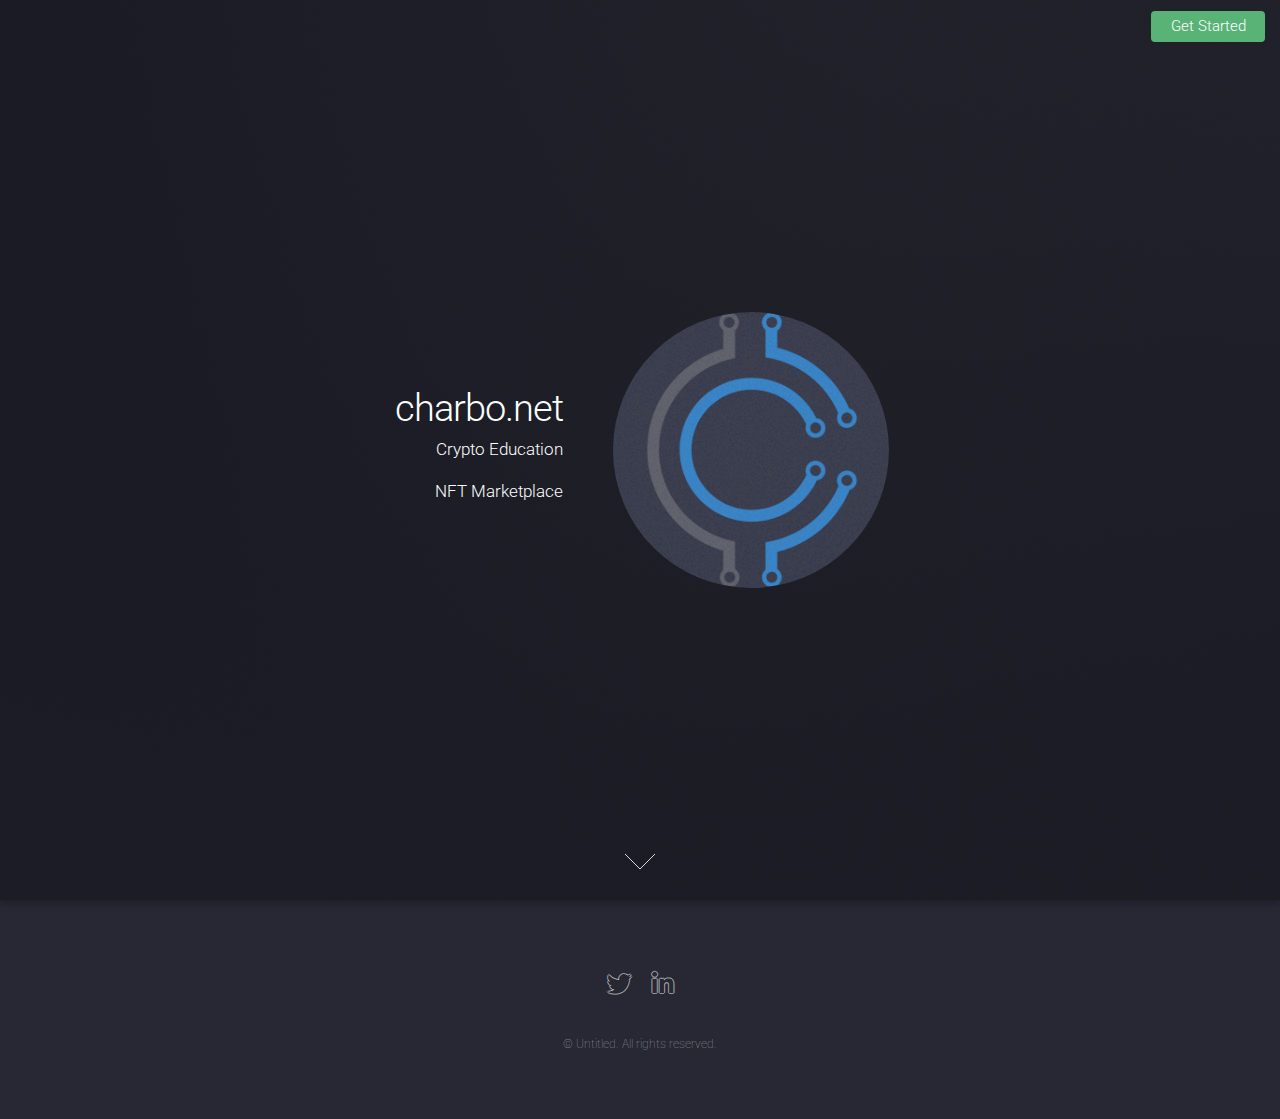
<file: index.html>
<!DOCTYPE HTML>
<!--
	Landed by Pixelarity
	pixelarity.com | hello@pixelarity.com
	License: pixelarity.com/license
-->
<html>
	<head>
		<title>charbo.net</title>
		<link rel="icon" href="favicon.png">
		<meta charset="utf-8" />
		<meta name="viewport" content="width=device-width, initial-scale=1, user-scalable=no" />
		<link rel="stylesheet" href="assets/css/main.css" />
		<noscript><link rel="stylesheet" href="assets/css/noscript.css" /></noscript>
	</head>
	<body class="is-preload landing">
		<div id="page-wrapper">

			<!-- Header -->
				<header id="header">
					
					<nav id="nav">
						<ul>
				
							<li><a href="https://learn.adept.at/charbo/catalog" class="button primary">Get Started</a></li>
						</ul>
					</nav>
				</header>
			<!-- Banner -->
				<section id="banner">
					<div class="content">
						<header>
							<h2>charbo.net</h2>
						<!--	<p>Crypto Education</p>   -->
							<h4><a href="https://learn.adept.at/charbo/catalog"><span class="label">Crypto Education</span></a></h4>
							<h4><a href="https://charbodjc.github.io/metaplex#/"><span class="label">NFT Marketplace</span></a></h4>
						</header>
						<span class="image"><img src="images/charbo.png" alt="" /></span>
					</div>
					<a href="#one" class="goto-next scrolly">Next</a>
				</section>


			<!-- Footer -->
				<footer id="footer">
					<ul class="icons">
						
						<li><a href="https://twitter.com/charboBTC" class="icon brands alt fa-twitter"><span class="label">Twitter</span></a></li>
						
						<li><a href="https://www.linkedin.com/in/charbobtc/" class="icon brands alt fa-linkedin-in"><span class="label">LinkedIn</span></a></li>

					</ul>
					<ul class="copyright">
						<li>&copy; Untitled. All rights reserved.</li>
					</ul>
				</footer>

		</div>

		<!-- Scripts -->
			<script src="assets/js/jquery.min.js"></script>
			<script src="assets/js/jquery.scrolly.min.js"></script>
			<script src="assets/js/jquery.dropotron.min.js"></script>
			<script src="assets/js/jquery.scrollex.min.js"></script>
			<script src="assets/js/browser.min.js"></script>
			<script src="assets/js/breakpoints.min.js"></script>
			<script src="assets/js/util.js"></script>
			<script src="assets/js/main.js"></script>

	</body>
</html>
</file>
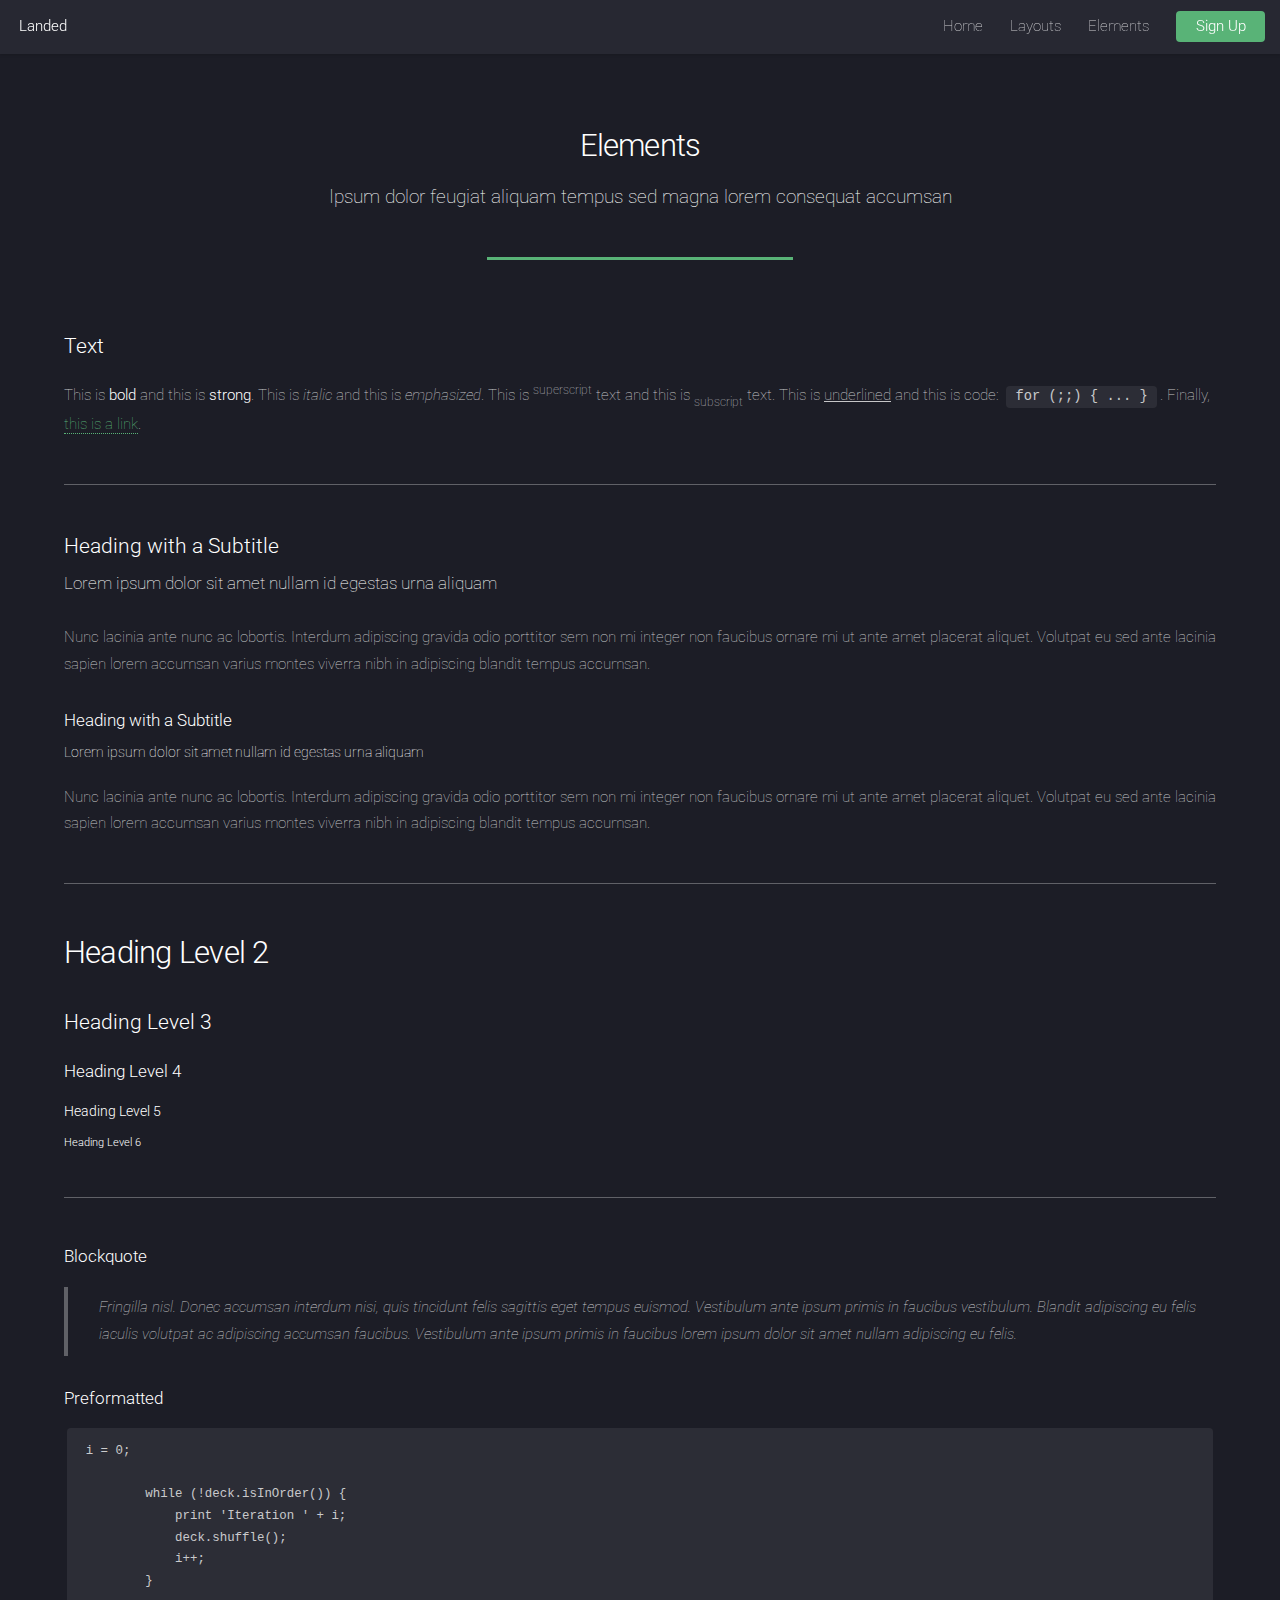
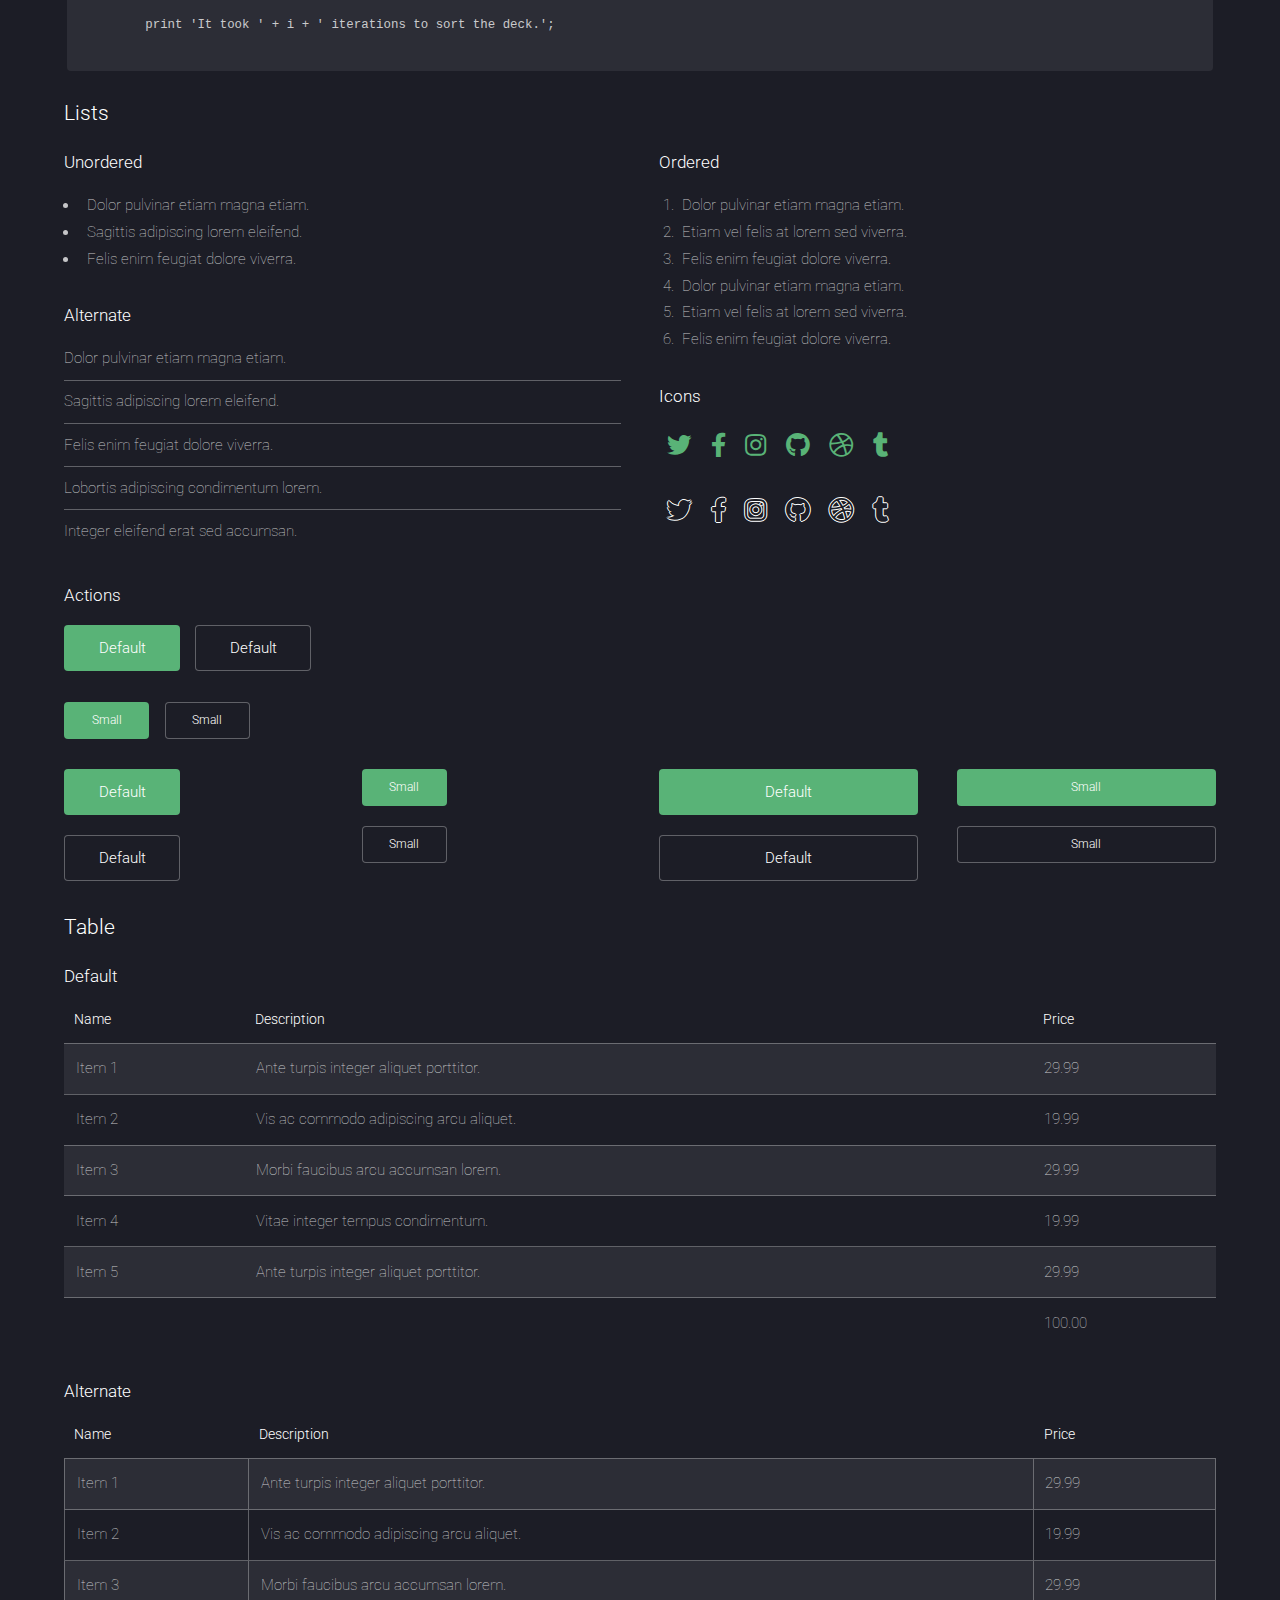
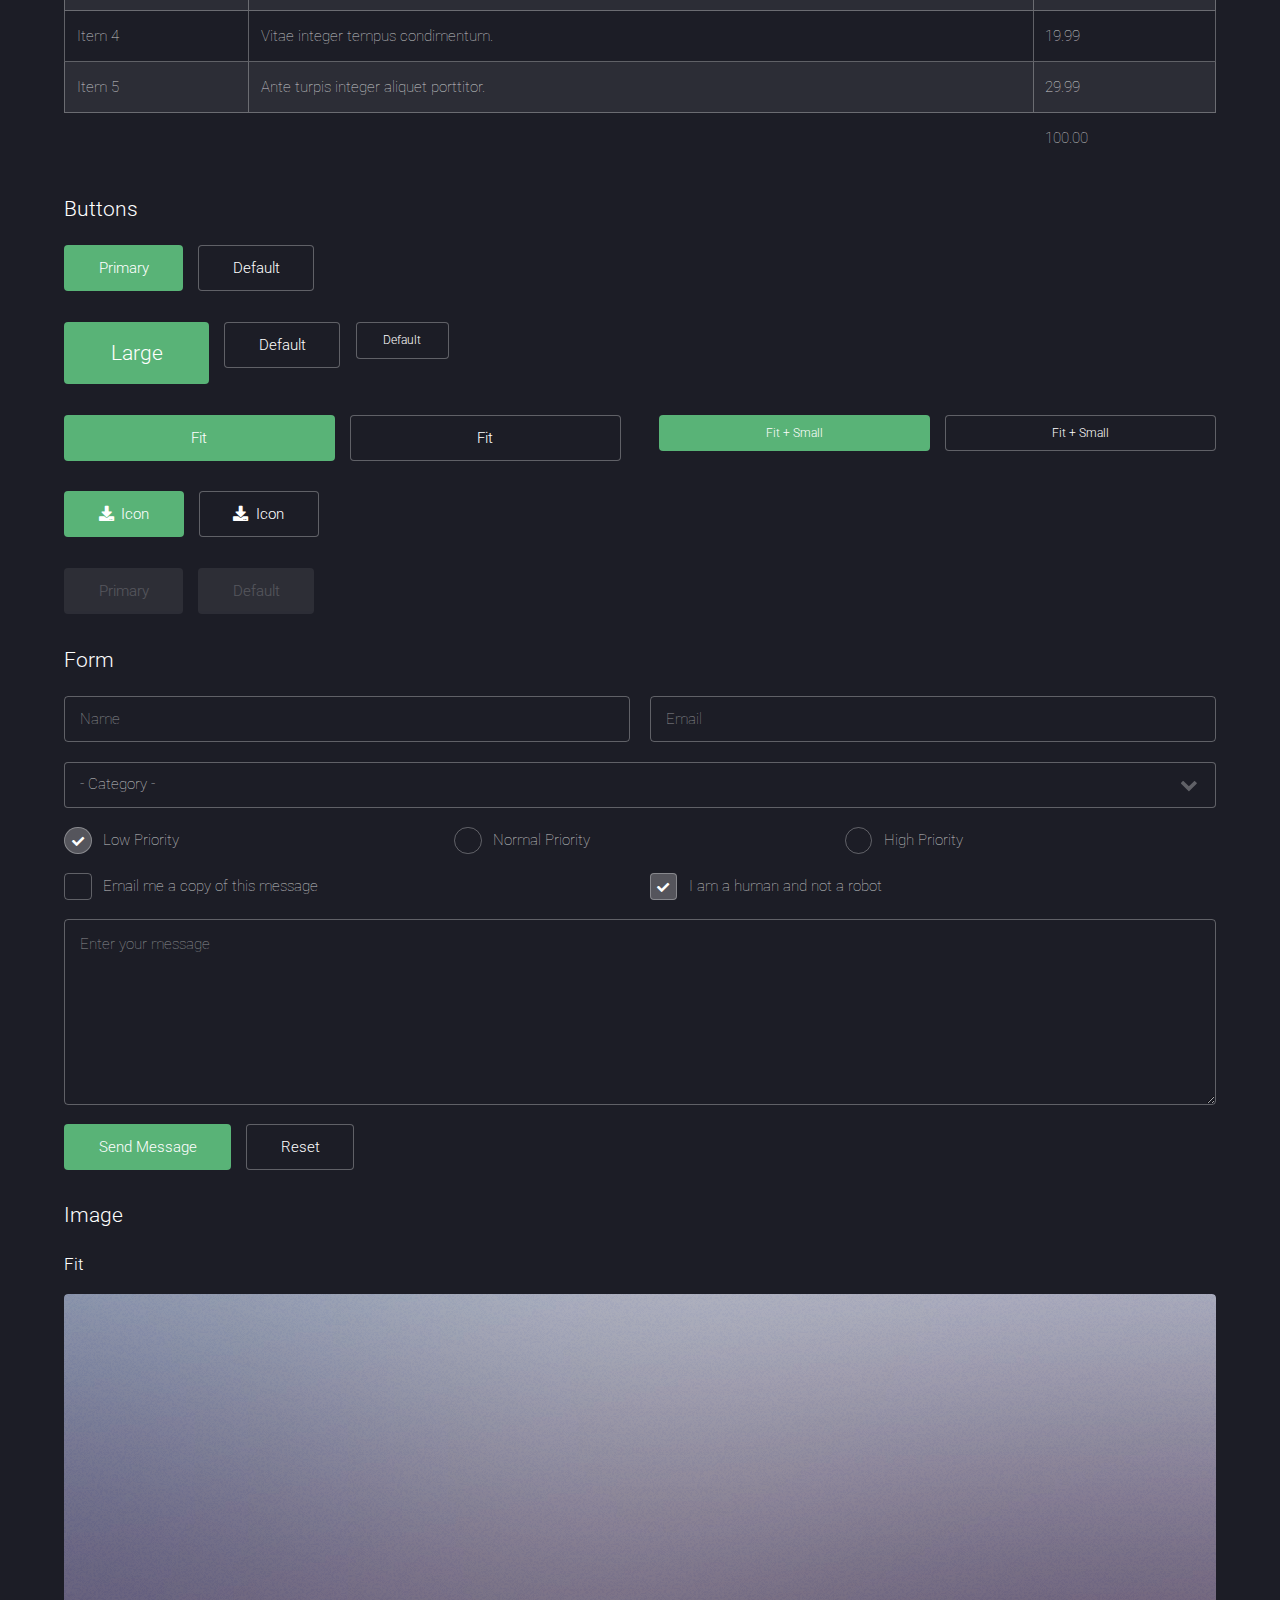
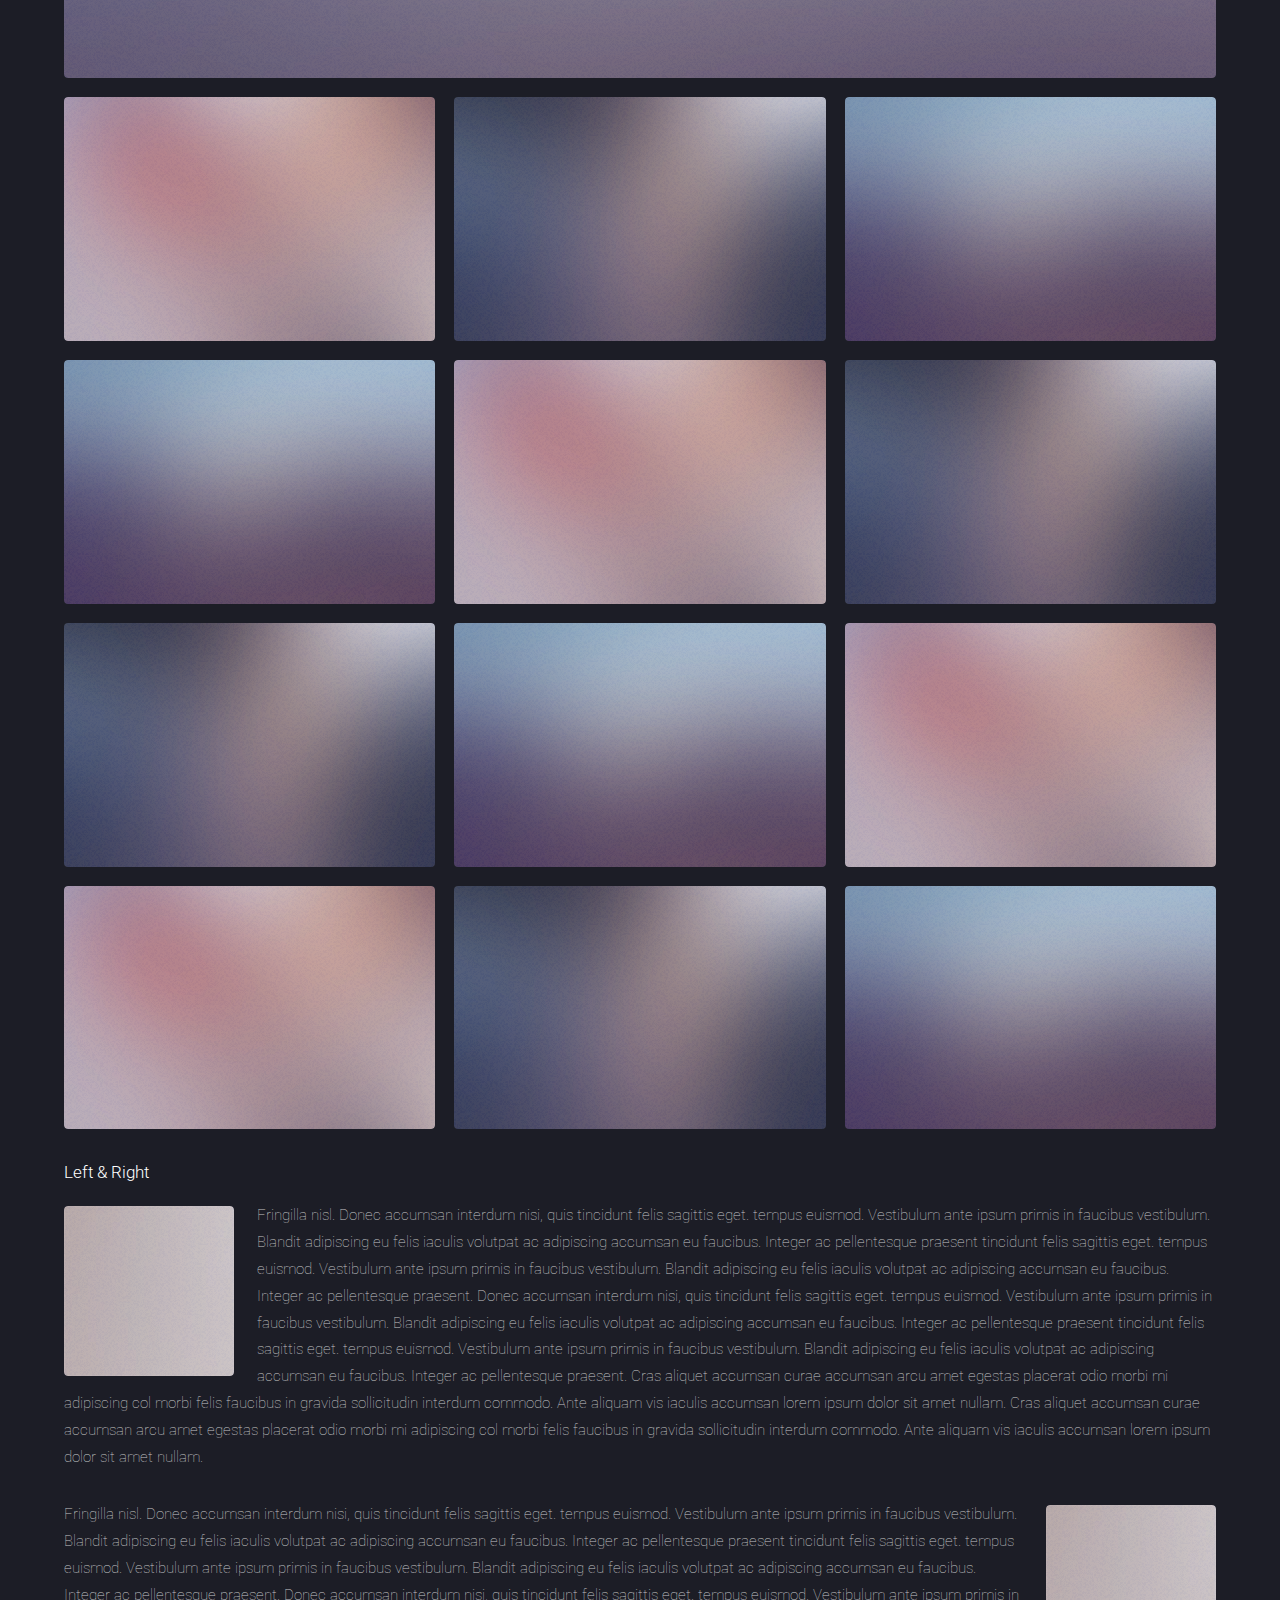
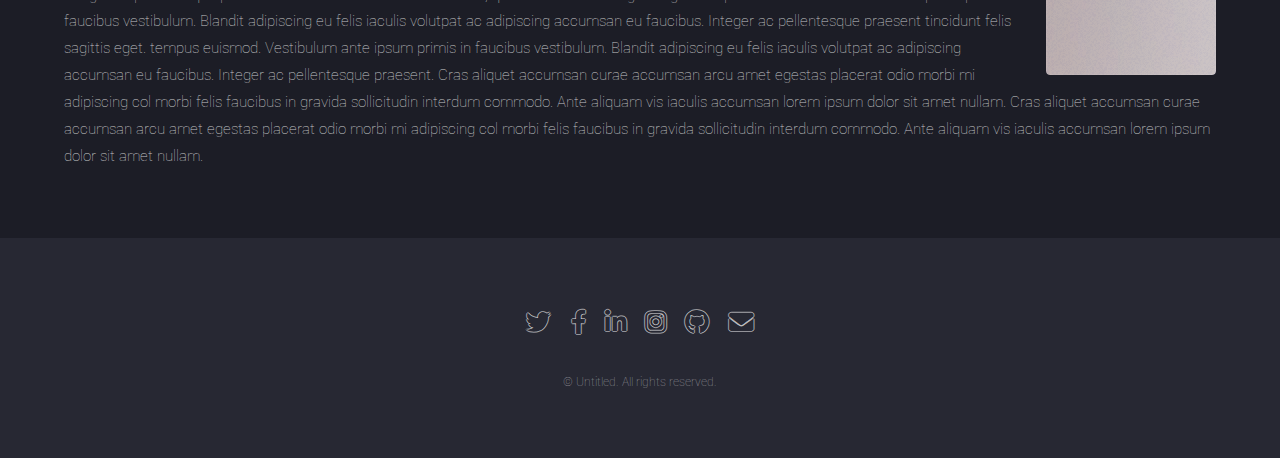
<file: elements.html>
<!DOCTYPE HTML>
<!--
	Landed by Pixelarity
	pixelarity.com | hello@pixelarity.com
	License: pixelarity.com/license
-->
<html>
	<head>
		<title>Untitled</title>
		<meta charset="utf-8" />
		<meta name="viewport" content="width=device-width, initial-scale=1, user-scalable=no" />
		<link rel="stylesheet" href="assets/css/main.css" />
		<noscript><link rel="stylesheet" href="assets/css/noscript.css" /></noscript>
	</head>
	<body class="is-preload">
		<div id="page-wrapper">

			<!-- Header -->
				<header id="header">
					<h1 id="logo"><a href="index.html">Landed</a></h1>
					<nav id="nav">
						<ul>
							<li><a href="index.html">Home</a></li>
							<li>
								<a href="#">Layouts</a>
								<ul>
									<li><a href="left-sidebar.html">Left Sidebar</a></li>
									<li><a href="right-sidebar.html">Right Sidebar</a></li>
									<li><a href="no-sidebar.html">No Sidebar</a></li>
									<li>
										<a href="#">Submenu</a>
										<ul>
											<li><a href="#">Option 1</a></li>
											<li><a href="#">Option 2</a></li>
											<li><a href="#">Option 3</a></li>
											<li><a href="#">Option 4</a></li>
										</ul>
									</li>
								</ul>
							</li>
							<li><a href="elements.html">Elements</a></li>
							<li><a href="#" class="button primary">Sign Up</a></li>
						</ul>
					</nav>
				</header>

			<!-- Main -->
				<div id="main" class="wrapper style1">
					<div class="container">
						<header class="major">
							<h2>Elements</h2>
							<p>Ipsum dolor feugiat aliquam tempus sed magna lorem consequat accumsan</p>
						</header>

						<!-- Text -->
							<section>
								<h3>Text</h3>
								<p>This is <b>bold</b> and this is <strong>strong</strong>. This is <i>italic</i> and this is <em>emphasized</em>.
								This is <sup>superscript</sup> text and this is <sub>subscript</sub> text.
								This is <u>underlined</u> and this is code: <code>for (;;) { ... }</code>. Finally, <a href="#">this is a link</a>.</p>

								<hr />

								<header>
									<h3>Heading with a Subtitle</h3>
									<p>Lorem ipsum dolor sit amet nullam id egestas urna aliquam</p>
								</header>
								<p>Nunc lacinia ante nunc ac lobortis. Interdum adipiscing gravida odio porttitor sem non mi integer non faucibus ornare mi ut ante amet placerat aliquet. Volutpat eu sed ante lacinia sapien lorem accumsan varius montes viverra nibh in adipiscing blandit tempus accumsan.</p>
								<header>
									<h4>Heading with a Subtitle</h4>
									<p>Lorem ipsum dolor sit amet nullam id egestas urna aliquam</p>
								</header>
								<p>Nunc lacinia ante nunc ac lobortis. Interdum adipiscing gravida odio porttitor sem non mi integer non faucibus ornare mi ut ante amet placerat aliquet. Volutpat eu sed ante lacinia sapien lorem accumsan varius montes viverra nibh in adipiscing blandit tempus accumsan.</p>

								<hr />

								<h2>Heading Level 2</h2>
								<h3>Heading Level 3</h3>
								<h4>Heading Level 4</h4>
								<h5>Heading Level 5</h5>
								<h6>Heading Level 6</h6>

								<hr />

								<h4>Blockquote</h4>
								<blockquote>Fringilla nisl. Donec accumsan interdum nisi, quis tincidunt felis sagittis eget tempus euismod. Vestibulum ante ipsum primis in faucibus vestibulum. Blandit adipiscing eu felis iaculis volutpat ac adipiscing accumsan faucibus. Vestibulum ante ipsum primis in faucibus lorem ipsum dolor sit amet nullam adipiscing eu felis.</blockquote>

								<h4>Preformatted</h4>
								<pre><code>i = 0;

	while (!deck.isInOrder()) {
	    print 'Iteration ' + i;
	    deck.shuffle();
	    i++;
	}

	print 'It took ' + i + ' iterations to sort the deck.';
	</code></pre>
							</section>

						<!-- Lists -->
							<section>
								<h3>Lists</h3>
								<div class="row">
									<div class="col-6 col-12-xsmall">

										<h4>Unordered</h4>
										<ul>
											<li>Dolor pulvinar etiam magna etiam.</li>
											<li>Sagittis adipiscing lorem eleifend.</li>
											<li>Felis enim feugiat dolore viverra.</li>
										</ul>

										<h4>Alternate</h4>
										<ul class="alt">
											<li>Dolor pulvinar etiam magna etiam.</li>
											<li>Sagittis adipiscing lorem eleifend.</li>
											<li>Felis enim feugiat dolore viverra.</li>
											<li>Lobortis adipiscing condimentum lorem.</li>
											<li>Integer eleifend erat sed accumsan.</li>
										</ul>

									</div>
									<div class="col-6 col-12-xsmall">

										<h4>Ordered</h4>
										<ol>
											<li>Dolor pulvinar etiam magna etiam.</li>
											<li>Etiam vel felis at lorem sed viverra.</li>
											<li>Felis enim feugiat dolore viverra.</li>
											<li>Dolor pulvinar etiam magna etiam.</li>
											<li>Etiam vel felis at lorem sed viverra.</li>
											<li>Felis enim feugiat dolore viverra.</li>
										</ol>

										<h4>Icons</h4>
										<ul class="icons">
											<li><a href="#" class="icon brands fa-twitter"><span class="label">Twitter</span></a></li>
											<li><a href="#" class="icon brands fa-facebook-f"><span class="label">Facebook</span></a></li>
											<li><a href="#" class="icon brands fa-instagram"><span class="label">Instagram</span></a></li>
											<li><a href="#" class="icon brands fa-github"><span class="label">Github</span></a></li>
											<li><a href="#" class="icon brands fa-dribbble"><span class="label">Dribbble</span></a></li>
											<li><a href="#" class="icon brands fa-tumblr"><span class="label">Tumblr</span></a></li>
										</ul>
										<ul class="icons">
											<li><a href="#" class="icon brands alt fa-twitter"><span class="label">Twitter</span></a></li>
											<li><a href="#" class="icon brands alt fa-facebook-f"><span class="label">Facebook</span></a></li>
											<li><a href="#" class="icon brands alt fa-instagram"><span class="label">Instagram</span></a></li>
											<li><a href="#" class="icon brands alt fa-github"><span class="label">Github</span></a></li>
											<li><a href="#" class="icon brands alt fa-dribbble"><span class="label">Dribbble</span></a></li>
											<li><a href="#" class="icon brands alt fa-tumblr"><span class="label">Tumblr</span></a></li>
										</ul>

									</div>
								</div>

								<h4>Actions</h4>
								<ul class="actions">
									<li><a href="#" class="button primary">Default</a></li>
									<li><a href="#" class="button">Default</a></li>
								</ul>
								<ul class="actions small">
									<li><a href="#" class="button primary small">Small</a></li>
									<li><a href="#" class="button small">Small</a></li>
								</ul>
								<div class="row">
									<div class="col-3 col-6-medium col-12-xsmall">
										<ul class="actions stacked">
											<li><a href="#" class="button primary">Default</a></li>
											<li><a href="#" class="button">Default</a></li>
										</ul>
									</div>
									<div class="col-3 col-6-medium col-12-xsmall">
										<ul class="actions stacked">
											<li><a href="#" class="button primary small">Small</a></li>
											<li><a href="#" class="button small">Small</a></li>
										</ul>
									</div>
									<div class="col-3 col-6-medium col-12-xsmall">
										<ul class="actions stacked">
											<li><a href="#" class="button primary fit">Default</a></li>
											<li><a href="#" class="button fit">Default</a></li>
										</ul>
									</div>
									<div class="col-3 col-6-medium col-12-xsmall">
										<ul class="actions stacked">
											<li><a href="#" class="button primary small fit">Small</a></li>
											<li><a href="#" class="button small fit">Small</a></li>
										</ul>
									</div>
								</div>
							</section>

						<!-- Table -->
							<section>
								<h3>Table</h3>
								<h4>Default</h4>
								<div class="table-wrapper">
									<table>
										<thead>
											<tr>
												<th>Name</th>
												<th>Description</th>
												<th>Price</th>
											</tr>
										</thead>
										<tbody>
											<tr>
												<td>Item 1</td>
												<td>Ante turpis integer aliquet porttitor.</td>
												<td>29.99</td>
											</tr>
											<tr>
												<td>Item 2</td>
												<td>Vis ac commodo adipiscing arcu aliquet.</td>
												<td>19.99</td>
											</tr>
											<tr>
												<td>Item 3</td>
												<td> Morbi faucibus arcu accumsan lorem.</td>
												<td>29.99</td>
											</tr>
											<tr>
												<td>Item 4</td>
												<td>Vitae integer tempus condimentum.</td>
												<td>19.99</td>
											</tr>
											<tr>
												<td>Item 5</td>
												<td>Ante turpis integer aliquet porttitor.</td>
												<td>29.99</td>
											</tr>
										</tbody>
										<tfoot>
											<tr>
												<td colspan="2"></td>
												<td>100.00</td>
											</tr>
										</tfoot>
									</table>
								</div>
								<h4>Alternate</h4>
								<div class="table-wrapper">
									<table class="alt">
										<thead>
											<tr>
												<th>Name</th>
												<th>Description</th>
												<th>Price</th>
											</tr>
										</thead>
										<tbody>
											<tr>
												<td>Item 1</td>
												<td>Ante turpis integer aliquet porttitor.</td>
												<td>29.99</td>
											</tr>
											<tr>
												<td>Item 2</td>
												<td>Vis ac commodo adipiscing arcu aliquet.</td>
												<td>19.99</td>
											</tr>
											<tr>
												<td>Item 3</td>
												<td> Morbi faucibus arcu accumsan lorem.</td>
												<td>29.99</td>
											</tr>
											<tr>
												<td>Item 4</td>
												<td>Vitae integer tempus condimentum.</td>
												<td>19.99</td>
											</tr>
											<tr>
												<td>Item 5</td>
												<td>Ante turpis integer aliquet porttitor.</td>
												<td>29.99</td>
											</tr>
										</tbody>
										<tfoot>
											<tr>
												<td colspan="2"></td>
												<td>100.00</td>
											</tr>
										</tfoot>
									</table>
								</div>
							</section>

						<!-- Buttons -->
							<section>
								<h3>Buttons</h3>
								<ul class="actions">
									<li><a href="#" class="button primary">Primary</a></li>
									<li><a href="#" class="button">Default</a></li>
								</ul>
								<ul class="actions">
									<li><a href="#" class="button primary large">Large</a></li>
									<li><a href="#" class="button">Default</a></li>
									<li><a href="#" class="button small">Default</a></li>
								</ul>
								<div class="row">
									<div class="col-6 col-12-xsmall">
										<ul class="actions fit">
											<li><a href="#" class="button primary fit">Fit</a></li>
											<li><a href="#" class="button fit">Fit</a></li>
										</ul>
									</div>
									<div class="col-6 col-12-xsmall">
										<ul class="actions fit small">
											<li><a href="#" class="button primary fit small">Fit + Small</a></li>
											<li><a href="#" class="button fit small">Fit + Small</a></li>
										</ul>
									</div>
								</div>
								<ul class="actions">
									<li><a href="#" class="button primary icon solid fa-download">Icon</a></li>
									<li><a href="#" class="button icon solid fa-download">Icon</a></li>
								</ul>
								<ul class="actions">
									<li><span class="button primary disabled">Primary</span></li>
									<li><span class="button disabled">Default</span></li>
								</ul>
							</section>

						<!-- Form -->
							<section>
								<h3>Form</h3>
								<form method="post" action="#">
									<div class="row gtr-uniform gtr-50">
										<div class="col-6 col-12-xsmall">
											<input type="text" name="name" id="name" value="" placeholder="Name" />
										</div>
										<div class="col-6 col-12-xsmall">
											<input type="email" name="email" id="email" value="" placeholder="Email" />
										</div>
										<div class="col-12">
											<select name="category" id="category">
												<option value="">- Category -</option>
												<option value="1">Manufacturing</option>
												<option value="1">Shipping</option>
												<option value="1">Administration</option>
												<option value="1">Human Resources</option>
											</select>
										</div>
										<div class="col-4 col-12-medium">
											<input type="radio" id="priority-low" name="priority" checked>
											<label for="priority-low">Low Priority</label>
										</div>
										<div class="col-4 col-12-medium">
											<input type="radio" id="priority-normal" name="priority">
											<label for="priority-normal">Normal Priority</label>
										</div>
										<div class="col-4 col-12-medium">
											<input type="radio" id="priority-high" name="priority">
											<label for="priority-high">High Priority</label>
										</div>
										<div class="col-6 col-12-medium">
											<input type="checkbox" id="copy" name="copy">
											<label for="copy">Email me a copy of this message</label>
										</div>
										<div class="col-6 col-12-medium">
											<input type="checkbox" id="human" name="human" checked>
											<label for="human">I am a human and not a robot</label>
										</div>
										<div class="col-12">
											<textarea name="message" id="message" placeholder="Enter your message" rows="6"></textarea>
										</div>
										<div class="col-12">
											<ul class="actions">
												<li><input type="submit" value="Send Message" class="primary" /></li>
												<li><input type="reset" value="Reset" /></li>
											</ul>
										</div>
									</div>
								</form>
							</section>

						<!-- Image -->
							<section>
								<h3>Image</h3>
								<h4>Fit</h4>
								<div class="box alt">
									<div class="row gtr-50 gtr-uniform">
										<div class="col-12"><span class="image fit"><img src="images/pic07.jpg" alt="" /></span></div>
										<div class="col-4 col-6-xsmall"><span class="image fit"><img src="images/pic02.jpg" alt="" /></span></div>
										<div class="col-4 col-6-xsmall"><span class="image fit"><img src="images/pic03.jpg" alt="" /></span></div>
										<div class="col-4 col-6-xsmall"><span class="image fit"><img src="images/pic04.jpg" alt="" /></span></div>
										<div class="col-4 col-6-xsmall"><span class="image fit"><img src="images/pic04.jpg" alt="" /></span></div>
										<div class="col-4 col-6-xsmall"><span class="image fit"><img src="images/pic02.jpg" alt="" /></span></div>
										<div class="col-4 col-6-xsmall"><span class="image fit"><img src="images/pic03.jpg" alt="" /></span></div>
										<div class="col-4 col-6-xsmall"><span class="image fit"><img src="images/pic03.jpg" alt="" /></span></div>
										<div class="col-4 col-6-xsmall"><span class="image fit"><img src="images/pic04.jpg" alt="" /></span></div>
										<div class="col-4 col-6-xsmall"><span class="image fit"><img src="images/pic02.jpg" alt="" /></span></div>
										<div class="col-4 col-6-xsmall"><span class="image fit"><img src="images/pic02.jpg" alt="" /></span></div>
										<div class="col-4 col-6-xsmall"><span class="image fit"><img src="images/pic03.jpg" alt="" /></span></div>
										<div class="col-4 col-6-xsmall"><span class="image fit"><img src="images/pic04.jpg" alt="" /></span></div>
									</div>
								</div>

								<h4>Left &amp; Right</h4>
								<p><span class="image left"><img src="images/pic08.jpg" alt="" /></span>Fringilla nisl. Donec accumsan interdum nisi, quis tincidunt felis sagittis eget. tempus euismod. Vestibulum ante ipsum primis in faucibus vestibulum. Blandit adipiscing eu felis iaculis volutpat ac adipiscing accumsan eu faucibus. Integer ac pellentesque praesent tincidunt felis sagittis eget. tempus euismod. Vestibulum ante ipsum primis in faucibus vestibulum. Blandit adipiscing eu felis iaculis volutpat ac adipiscing accumsan eu faucibus. Integer ac pellentesque praesent. Donec accumsan interdum nisi, quis tincidunt felis sagittis eget. tempus euismod. Vestibulum ante ipsum primis in faucibus vestibulum. Blandit adipiscing eu felis iaculis volutpat ac adipiscing accumsan eu faucibus. Integer ac pellentesque praesent tincidunt felis sagittis eget. tempus euismod. Vestibulum ante ipsum primis in faucibus vestibulum. Blandit adipiscing eu felis iaculis volutpat ac adipiscing accumsan eu faucibus. Integer ac pellentesque praesent. Cras aliquet accumsan curae accumsan arcu amet egestas placerat odio morbi mi adipiscing col morbi felis faucibus in gravida sollicitudin interdum commodo. Ante aliquam vis iaculis accumsan lorem ipsum dolor sit amet nullam. Cras aliquet accumsan curae accumsan arcu amet egestas placerat odio morbi mi adipiscing col morbi felis faucibus in gravida sollicitudin interdum commodo. Ante aliquam vis iaculis accumsan lorem ipsum dolor sit amet nullam.</p>
								<p><span class="image right"><img src="images/pic08.jpg" alt="" /></span>Fringilla nisl. Donec accumsan interdum nisi, quis tincidunt felis sagittis eget. tempus euismod. Vestibulum ante ipsum primis in faucibus vestibulum. Blandit adipiscing eu felis iaculis volutpat ac adipiscing accumsan eu faucibus. Integer ac pellentesque praesent tincidunt felis sagittis eget. tempus euismod. Vestibulum ante ipsum primis in faucibus vestibulum. Blandit adipiscing eu felis iaculis volutpat ac adipiscing accumsan eu faucibus. Integer ac pellentesque praesent. Donec accumsan interdum nisi, quis tincidunt felis sagittis eget. tempus euismod. Vestibulum ante ipsum primis in faucibus vestibulum. Blandit adipiscing eu felis iaculis volutpat ac adipiscing accumsan eu faucibus. Integer ac pellentesque praesent tincidunt felis sagittis eget. tempus euismod. Vestibulum ante ipsum primis in faucibus vestibulum. Blandit adipiscing eu felis iaculis volutpat ac adipiscing accumsan eu faucibus. Integer ac pellentesque praesent. Cras aliquet accumsan curae accumsan arcu amet egestas placerat odio morbi mi adipiscing col morbi felis faucibus in gravida sollicitudin interdum commodo. Ante aliquam vis iaculis accumsan lorem ipsum dolor sit amet nullam. Cras aliquet accumsan curae accumsan arcu amet egestas placerat odio morbi mi adipiscing col morbi felis faucibus in gravida sollicitudin interdum commodo. Ante aliquam vis iaculis accumsan lorem ipsum dolor sit amet nullam.</p>
							</section>

					</div>
				</div>

			<!-- Footer -->
				<footer id="footer">
					<ul class="icons">
						<li><a href="#" class="icon brands alt fa-twitter"><span class="label">Twitter</span></a></li>
						<li><a href="#" class="icon brands alt fa-facebook-f"><span class="label">Facebook</span></a></li>
						<li><a href="#" class="icon brands alt fa-linkedin-in"><span class="label">LinkedIn</span></a></li>
						<li><a href="#" class="icon brands alt fa-instagram"><span class="label">Instagram</span></a></li>
						<li><a href="#" class="icon brands alt fa-github"><span class="label">GitHub</span></a></li>
						<li><a href="#" class="icon solid alt fa-envelope"><span class="label">Email</span></a></li>
					</ul>
					<ul class="copyright">
						<li>&copy; Untitled. All rights reserved.</li>
					</ul>
				</footer>

		</div>

		<!-- Scripts -->
			<script src="assets/js/jquery.min.js"></script>
			<script src="assets/js/jquery.scrolly.min.js"></script>
			<script src="assets/js/jquery.dropotron.min.js"></script>
			<script src="assets/js/jquery.scrollex.min.js"></script>
			<script src="assets/js/browser.min.js"></script>
			<script src="assets/js/breakpoints.min.js"></script>
			<script src="assets/js/util.js"></script>
			<script src="assets/js/main.js"></script>

	</body>
</html>
</file>
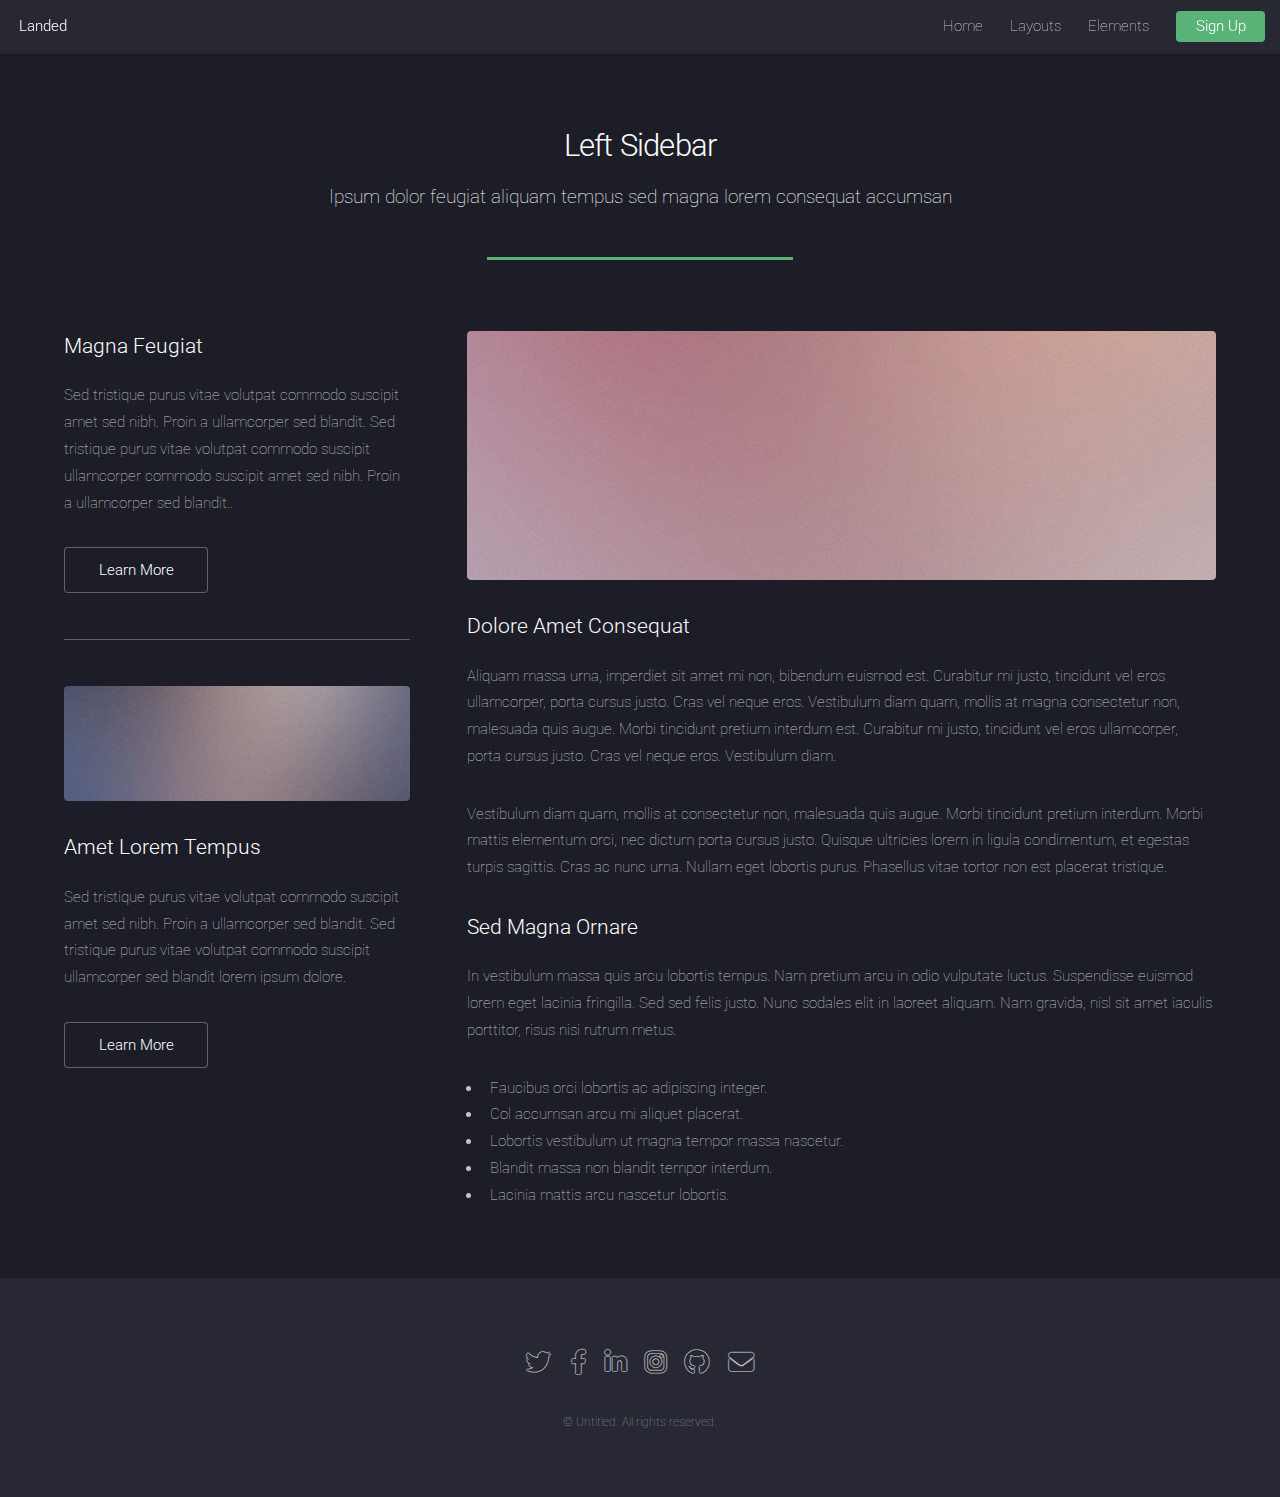
<file: left-sidebar.html>
<!DOCTYPE HTML>
<!--
	Landed by Pixelarity
	pixelarity.com | hello@pixelarity.com
	License: pixelarity.com/license
-->
<html>
	<head>
		<title>Untitled</title>
		<meta charset="utf-8" />
		<meta name="viewport" content="width=device-width, initial-scale=1, user-scalable=no" />
		<link rel="stylesheet" href="assets/css/main.css" />
		<noscript><link rel="stylesheet" href="assets/css/noscript.css" /></noscript>
	</head>
	<body class="is-preload">
		<div id="page-wrapper">

			<!-- Header -->
				<header id="header">
					<h1 id="logo"><a href="index.html">Landed</a></h1>
					<nav id="nav">
						<ul>
							<li><a href="index.html">Home</a></li>
							<li>
								<a href="#">Layouts</a>
								<ul>
									<li><a href="left-sidebar.html">Left Sidebar</a></li>
									<li><a href="right-sidebar.html">Right Sidebar</a></li>
									<li><a href="no-sidebar.html">No Sidebar</a></li>
									<li>
										<a href="#">Submenu</a>
										<ul>
											<li><a href="#">Option 1</a></li>
											<li><a href="#">Option 2</a></li>
											<li><a href="#">Option 3</a></li>
											<li><a href="#">Option 4</a></li>
										</ul>
									</li>
								</ul>
							</li>
							<li><a href="elements.html">Elements</a></li>
							<li><a href="#" class="button primary">Sign Up</a></li>
						</ul>
					</nav>
				</header>

			<!-- Main -->
				<div id="main" class="wrapper style1">
					<div class="container">
						<header class="major">
							<h2>Left Sidebar</h2>
							<p>Ipsum dolor feugiat aliquam tempus sed magna lorem consequat accumsan</p>
						</header>
						<div class="row gtr-150">
							<div class="col-4 col-12-medium">

								<!-- Sidebar -->
									<section id="sidebar">
										<section>
											<h3>Magna Feugiat</h3>
											<p>Sed tristique purus vitae volutpat commodo suscipit amet sed nibh. Proin a ullamcorper sed blandit. Sed tristique purus vitae volutpat commodo suscipit ullamcorper commodo suscipit amet sed nibh. Proin a ullamcorper sed blandit..</p>
											<footer>
												<ul class="actions">
													<li><a href="#" class="button">Learn More</a></li>
												</ul>
											</footer>
										</section>
										<hr />
										<section>
											<a href="#" class="image fit"><img src="images/pic06.jpg" alt="" /></a>
											<h3>Amet Lorem Tempus</h3>
											<p>Sed tristique purus vitae volutpat commodo suscipit amet sed nibh. Proin a ullamcorper sed blandit. Sed tristique purus vitae volutpat commodo suscipit ullamcorper sed blandit lorem ipsum dolore.</p>
											<footer>
												<ul class="actions">
													<li><a href="#" class="button">Learn More</a></li>
												</ul>
											</footer>
										</section>
									</section>

							</div>
							<div class="col-8 col-12-medium imp-medium">

								<!-- Content -->
									<section id="content">
										<a href="#" class="image fit"><img src="images/pic05.jpg" alt="" /></a>
										<h3>Dolore Amet Consequat</h3>
										<p>Aliquam massa urna, imperdiet sit amet mi non, bibendum euismod est. Curabitur mi justo, tincidunt vel eros ullamcorper, porta cursus justo. Cras vel neque eros. Vestibulum diam quam, mollis at magna consectetur non, malesuada quis augue. Morbi tincidunt pretium interdum est. Curabitur mi justo, tincidunt vel eros ullamcorper, porta cursus justo. Cras vel neque eros. Vestibulum diam.</p>
										<p>Vestibulum diam quam, mollis at consectetur non, malesuada quis augue. Morbi tincidunt pretium interdum. Morbi mattis elementum orci, nec dictum porta cursus justo. Quisque ultricies lorem in ligula condimentum, et egestas turpis sagittis. Cras ac nunc urna. Nullam eget lobortis purus. Phasellus vitae tortor non est placerat tristique.</p>
										<h3>Sed Magna Ornare</h3>
										<p>In vestibulum massa quis arcu lobortis tempus. Nam pretium arcu in odio vulputate luctus. Suspendisse euismod lorem eget lacinia fringilla. Sed sed felis justo. Nunc sodales elit in laoreet aliquam. Nam gravida, nisl sit amet iaculis porttitor, risus nisi rutrum metus.</p>
										<ul>
											<li>Faucibus orci lobortis ac adipiscing integer.</li>
											<li>Col accumsan arcu mi aliquet placerat.</li>
											<li>Lobortis vestibulum ut magna tempor massa nascetur.</li>
											<li>Blandit massa non blandit tempor interdum.</li>
											<li>Lacinia mattis arcu nascetur lobortis.</li>
										</ul>
									</section>

							</div>
						</div>
					</div>
				</div>

			<!-- Footer -->
				<footer id="footer">
					<ul class="icons">
						<li><a href="#" class="icon brands alt fa-twitter"><span class="label">Twitter</span></a></li>
						<li><a href="#" class="icon brands alt fa-facebook-f"><span class="label">Facebook</span></a></li>
						<li><a href="#" class="icon brands alt fa-linkedin-in"><span class="label">LinkedIn</span></a></li>
						<li><a href="#" class="icon brands alt fa-instagram"><span class="label">Instagram</span></a></li>
						<li><a href="#" class="icon brands alt fa-github"><span class="label">GitHub</span></a></li>
						<li><a href="#" class="icon solid alt fa-envelope"><span class="label">Email</span></a></li>
					</ul>
					<ul class="copyright">
						<li>&copy; Untitled. All rights reserved.</li>
					</ul>
				</footer>

		</div>

		<!-- Scripts -->
			<script src="assets/js/jquery.min.js"></script>
			<script src="assets/js/jquery.scrolly.min.js"></script>
			<script src="assets/js/jquery.dropotron.min.js"></script>
			<script src="assets/js/jquery.scrollex.min.js"></script>
			<script src="assets/js/browser.min.js"></script>
			<script src="assets/js/breakpoints.min.js"></script>
			<script src="assets/js/util.js"></script>
			<script src="assets/js/main.js"></script>

	</body>
</html>
</file>
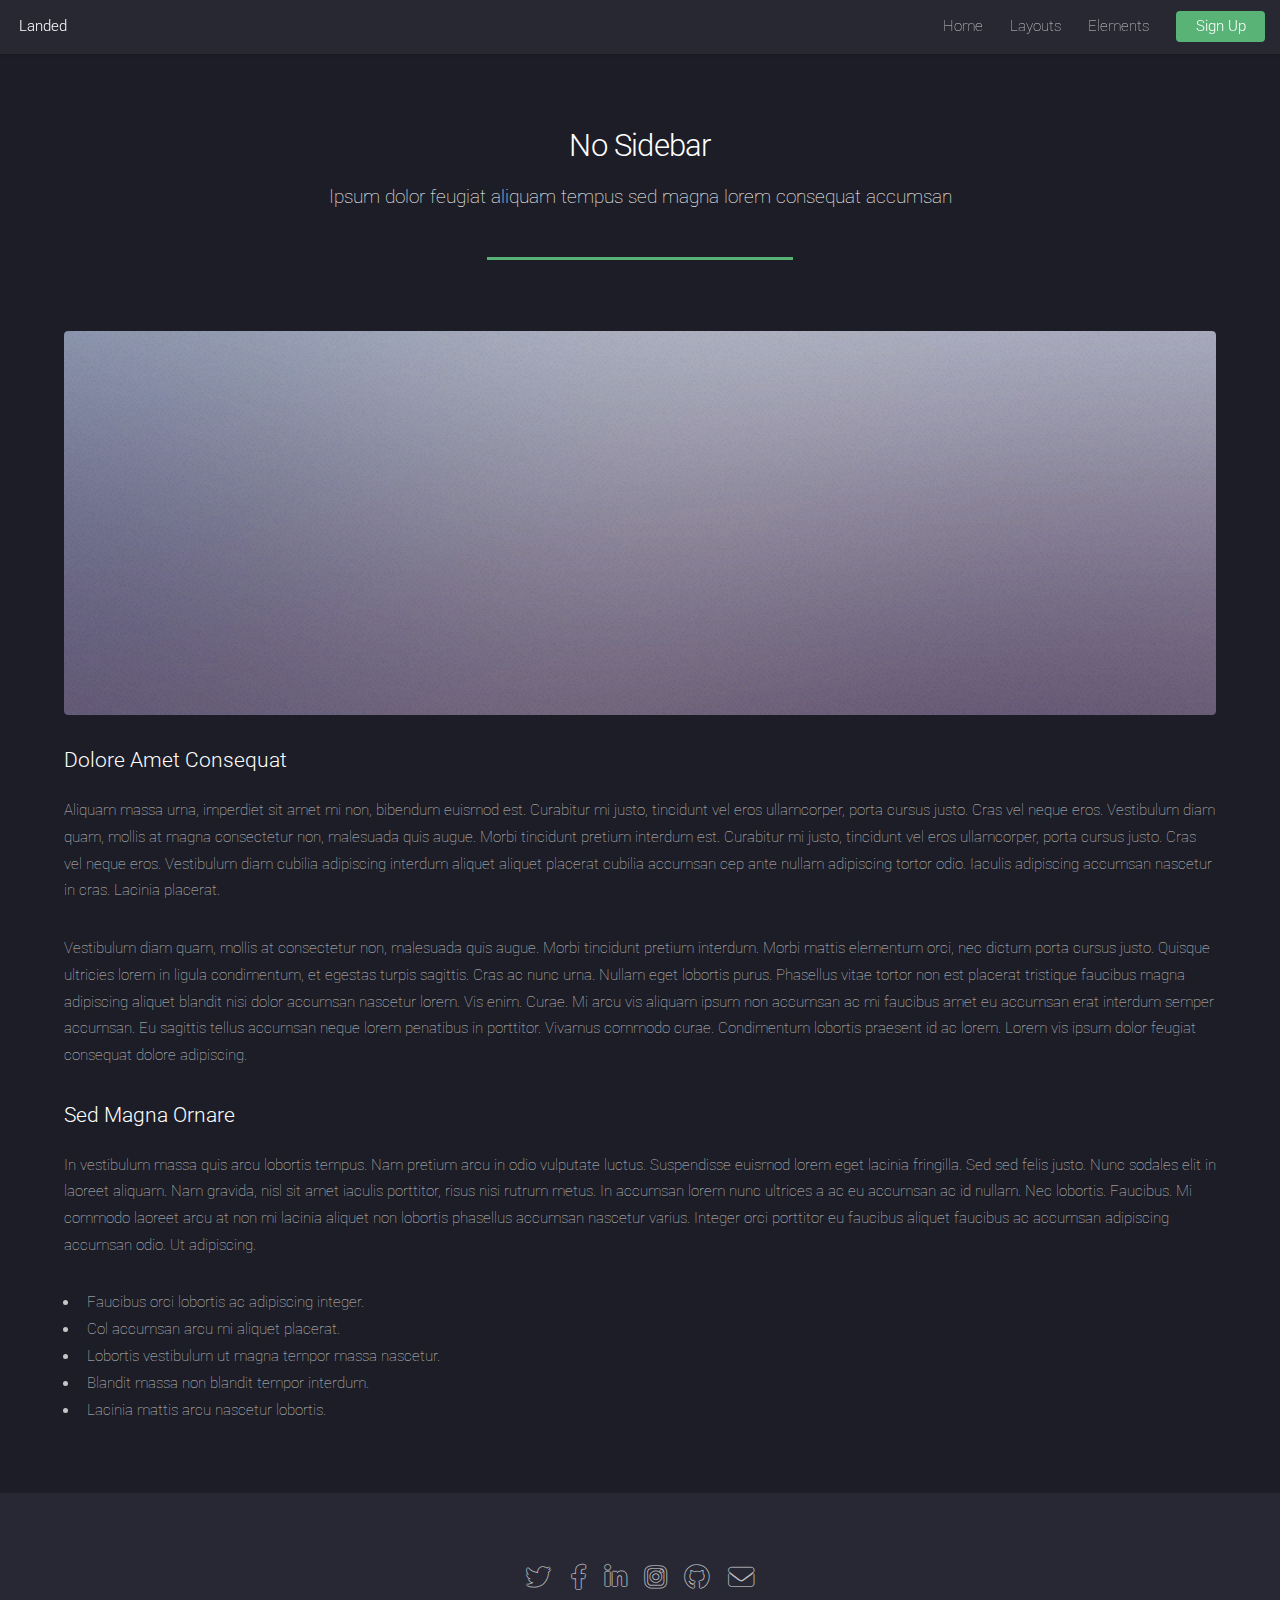
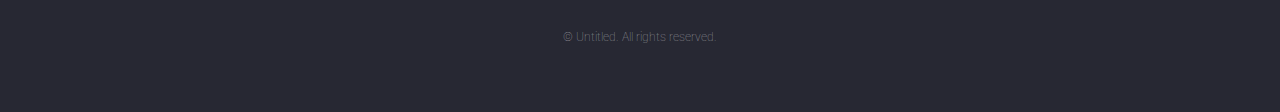
<file: no-sidebar.html>
<!DOCTYPE HTML>
<!--
	Landed by Pixelarity
	pixelarity.com | hello@pixelarity.com
	License: pixelarity.com/license
-->
<html>
	<head>
		<title>Untitled</title>
		<meta charset="utf-8" />
		<meta name="viewport" content="width=device-width, initial-scale=1, user-scalable=no" />
		<link rel="stylesheet" href="assets/css/main.css" />
		<noscript><link rel="stylesheet" href="assets/css/noscript.css" /></noscript>
	</head>
	<body class="is-preload">
		<div id="page-wrapper">

			<!-- Header -->
				<header id="header">
					<h1 id="logo"><a href="index.html">Landed</a></h1>
					<nav id="nav">
						<ul>
							<li><a href="index.html">Home</a></li>
							<li>
								<a href="#">Layouts</a>
								<ul>
									<li><a href="left-sidebar.html">Left Sidebar</a></li>
									<li><a href="right-sidebar.html">Right Sidebar</a></li>
									<li><a href="no-sidebar.html">No Sidebar</a></li>
									<li>
										<a href="#">Submenu</a>
										<ul>
											<li><a href="#">Option 1</a></li>
											<li><a href="#">Option 2</a></li>
											<li><a href="#">Option 3</a></li>
											<li><a href="#">Option 4</a></li>
										</ul>
									</li>
								</ul>
							</li>
							<li><a href="elements.html">Elements</a></li>
							<li><a href="#" class="button primary">Sign Up</a></li>
						</ul>
					</nav>
				</header>

			<!-- Main -->
				<div id="main" class="wrapper style1">
					<div class="container">
						<header class="major">
							<h2>No Sidebar</h2>
							<p>Ipsum dolor feugiat aliquam tempus sed magna lorem consequat accumsan</p>
						</header>

						<!-- Content -->
							<section id="content">
								<a href="#" class="image fit"><img src="images/pic07.jpg" alt="" /></a>
								<h3>Dolore Amet Consequat</h3>
								<p>Aliquam massa urna, imperdiet sit amet mi non, bibendum euismod est. Curabitur mi justo, tincidunt vel eros ullamcorper, porta cursus justo. Cras vel neque eros. Vestibulum diam quam, mollis at magna consectetur non, malesuada quis augue. Morbi tincidunt pretium interdum est. Curabitur mi justo, tincidunt vel eros ullamcorper, porta cursus justo. Cras vel neque eros. Vestibulum diam cubilia adipiscing interdum aliquet aliquet placerat cubilia accumsan cep ante nullam adipiscing tortor odio. Iaculis adipiscing accumsan nascetur in cras. Lacinia placerat.</p>
								<p>Vestibulum diam quam, mollis at consectetur non, malesuada quis augue. Morbi tincidunt pretium interdum. Morbi mattis elementum orci, nec dictum porta cursus justo. Quisque ultricies lorem in ligula condimentum, et egestas turpis sagittis. Cras ac nunc urna. Nullam eget lobortis purus. Phasellus vitae tortor non est placerat tristique faucibus magna adipiscing aliquet blandit nisi dolor accumsan nascetur lorem. Vis enim. Curae. Mi arcu vis aliquam ipsum non accumsan ac mi faucibus amet eu accumsan erat interdum semper accumsan. Eu sagittis tellus accumsan neque lorem penatibus in porttitor. Vivamus commodo curae. Condimentum lobortis praesent id ac lorem. Lorem vis ipsum dolor feugiat consequat dolore adipiscing.</p>
								<h3>Sed Magna Ornare</h3>
								<p>In vestibulum massa quis arcu lobortis tempus. Nam pretium arcu in odio vulputate luctus. Suspendisse euismod lorem eget lacinia fringilla. Sed sed felis justo. Nunc sodales elit in laoreet aliquam. Nam gravida, nisl sit amet iaculis porttitor, risus nisi rutrum metus. In accumsan lorem nunc ultrices a ac eu accumsan ac id nullam. Nec lobortis. Faucibus. Mi commodo laoreet arcu at non mi lacinia aliquet non lobortis phasellus accumsan nascetur varius. Integer orci porttitor eu faucibus aliquet faucibus ac accumsan adipiscing accumsan odio. Ut adipiscing.</p>
								<ul>
									<li>Faucibus orci lobortis ac adipiscing integer.</li>
									<li>Col accumsan arcu mi aliquet placerat.</li>
									<li>Lobortis vestibulum ut magna tempor massa nascetur.</li>
									<li>Blandit massa non blandit tempor interdum.</li>
									<li>Lacinia mattis arcu nascetur lobortis.</li>
								</ul>
							</section>

					</div>
				</div>

			<!-- Footer -->
				<footer id="footer">
					<ul class="icons">
						<li><a href="#" class="icon brands alt fa-twitter"><span class="label">Twitter</span></a></li>
						<li><a href="#" class="icon brands alt fa-facebook-f"><span class="label">Facebook</span></a></li>
						<li><a href="#" class="icon brands alt fa-linkedin-in"><span class="label">LinkedIn</span></a></li>
						<li><a href="#" class="icon brands alt fa-instagram"><span class="label">Instagram</span></a></li>
						<li><a href="#" class="icon brands alt fa-github"><span class="label">GitHub</span></a></li>
						<li><a href="#" class="icon solid alt fa-envelope"><span class="label">Email</span></a></li>
					</ul>
					<ul class="copyright">
						<li>&copy; Untitled. All rights reserved.</li>
					</ul>
				</footer>

		</div>

		<!-- Scripts -->
			<script src="assets/js/jquery.min.js"></script>
			<script src="assets/js/jquery.scrolly.min.js"></script>
			<script src="assets/js/jquery.dropotron.min.js"></script>
			<script src="assets/js/jquery.scrollex.min.js"></script>
			<script src="assets/js/browser.min.js"></script>
			<script src="assets/js/breakpoints.min.js"></script>
			<script src="assets/js/util.js"></script>
			<script src="assets/js/main.js"></script>

	</body>
</html>
</file>
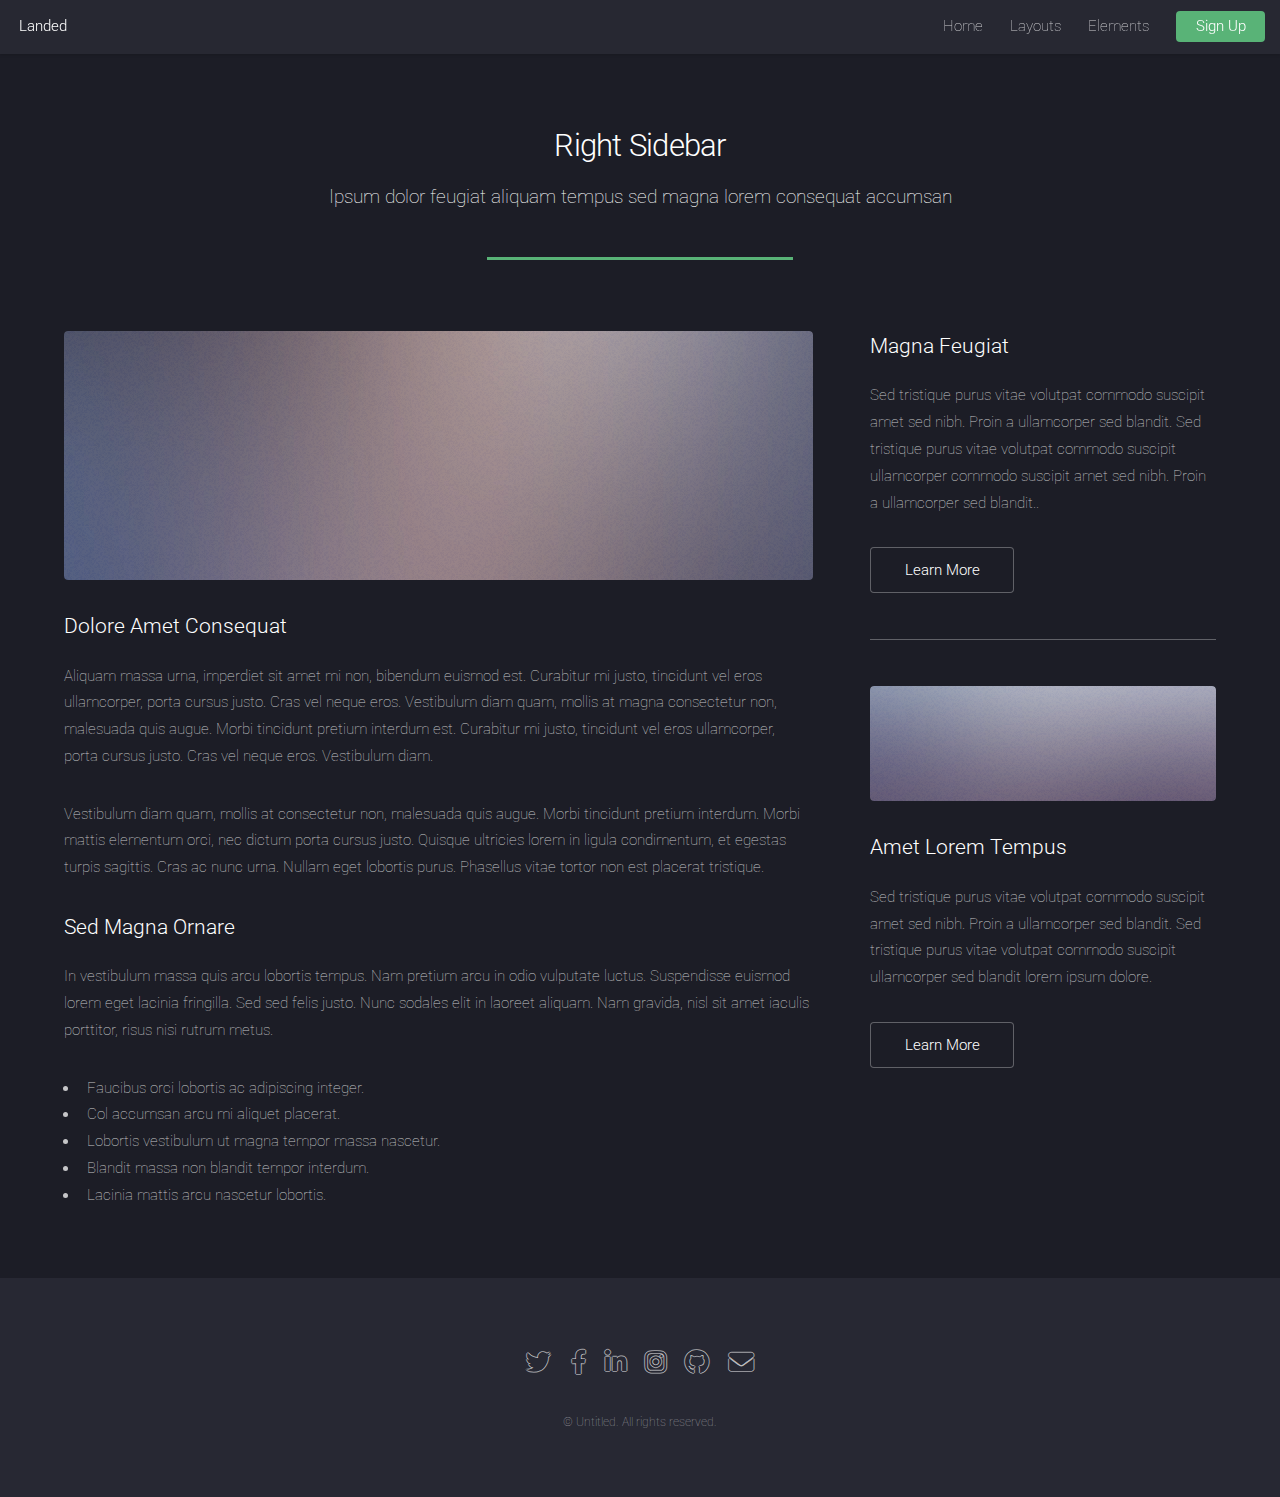
<file: right-sidebar.html>
<!DOCTYPE HTML>
<!--
	Landed by Pixelarity
	pixelarity.com | hello@pixelarity.com
	License: pixelarity.com/license
-->
<html>
	<head>
		<title>Untitled</title>
		<meta charset="utf-8" />
		<meta name="viewport" content="width=device-width, initial-scale=1, user-scalable=no" />
		<link rel="stylesheet" href="assets/css/main.css" />
		<noscript><link rel="stylesheet" href="assets/css/noscript.css" /></noscript>
	</head>
	<body class="is-preload">
		<div id="page-wrapper">

			<!-- Header -->
				<header id="header">
					<h1 id="logo"><a href="index.html">Landed</a></h1>
					<nav id="nav">
						<ul>
							<li><a href="index.html">Home</a></li>
							<li>
								<a href="#">Layouts</a>
								<ul>
									<li><a href="left-sidebar.html">Left Sidebar</a></li>
									<li><a href="right-sidebar.html">Right Sidebar</a></li>
									<li><a href="no-sidebar.html">No Sidebar</a></li>
									<li>
										<a href="#">Submenu</a>
										<ul>
											<li><a href="#">Option 1</a></li>
											<li><a href="#">Option 2</a></li>
											<li><a href="#">Option 3</a></li>
											<li><a href="#">Option 4</a></li>
										</ul>
									</li>
								</ul>
							</li>
							<li><a href="elements.html">Elements</a></li>
							<li><a href="#" class="button primary">Sign Up</a></li>
						</ul>
					</nav>
				</header>

			<!-- Main -->
				<div id="main" class="wrapper style1">
					<div class="container">
						<header class="major">
							<h2>Right Sidebar</h2>
							<p>Ipsum dolor feugiat aliquam tempus sed magna lorem consequat accumsan</p>
						</header>
						<div class="row gtr-150">
							<div class="col-8 col-12-medium">

								<!-- Content -->
									<section id="content">
										<a href="#" class="image fit"><img src="images/pic06.jpg" alt="" /></a>
										<h3>Dolore Amet Consequat</h3>
										<p>Aliquam massa urna, imperdiet sit amet mi non, bibendum euismod est. Curabitur mi justo, tincidunt vel eros ullamcorper, porta cursus justo. Cras vel neque eros. Vestibulum diam quam, mollis at magna consectetur non, malesuada quis augue. Morbi tincidunt pretium interdum est. Curabitur mi justo, tincidunt vel eros ullamcorper, porta cursus justo. Cras vel neque eros. Vestibulum diam.</p>
										<p>Vestibulum diam quam, mollis at consectetur non, malesuada quis augue. Morbi tincidunt pretium interdum. Morbi mattis elementum orci, nec dictum porta cursus justo. Quisque ultricies lorem in ligula condimentum, et egestas turpis sagittis. Cras ac nunc urna. Nullam eget lobortis purus. Phasellus vitae tortor non est placerat tristique.</p>
										<h3>Sed Magna Ornare</h3>
										<p>In vestibulum massa quis arcu lobortis tempus. Nam pretium arcu in odio vulputate luctus. Suspendisse euismod lorem eget lacinia fringilla. Sed sed felis justo. Nunc sodales elit in laoreet aliquam. Nam gravida, nisl sit amet iaculis porttitor, risus nisi rutrum metus.</p>
										<ul>
											<li>Faucibus orci lobortis ac adipiscing integer.</li>
											<li>Col accumsan arcu mi aliquet placerat.</li>
											<li>Lobortis vestibulum ut magna tempor massa nascetur.</li>
											<li>Blandit massa non blandit tempor interdum.</li>
											<li>Lacinia mattis arcu nascetur lobortis.</li>
										</ul>
									</section>

							</div>
							<div class="col-4 col-12-medium">

								<!-- Sidebar -->
									<section id="sidebar">
										<section>
											<h3>Magna Feugiat</h3>
											<p>Sed tristique purus vitae volutpat commodo suscipit amet sed nibh. Proin a ullamcorper sed blandit. Sed tristique purus vitae volutpat commodo suscipit ullamcorper commodo suscipit amet sed nibh. Proin a ullamcorper sed blandit..</p>
											<footer>
												<ul class="actions">
													<li><a href="#" class="button">Learn More</a></li>
												</ul>
											</footer>
										</section>
										<hr />
										<section>
											<a href="#" class="image fit"><img src="images/pic07.jpg" alt="" /></a>
											<h3>Amet Lorem Tempus</h3>
											<p>Sed tristique purus vitae volutpat commodo suscipit amet sed nibh. Proin a ullamcorper sed blandit. Sed tristique purus vitae volutpat commodo suscipit ullamcorper sed blandit lorem ipsum dolore.</p>
											<footer>
												<ul class="actions">
													<li><a href="#" class="button">Learn More</a></li>
												</ul>
											</footer>
										</section>
									</section>

							</div>
						</div>
					</div>
				</div>

			<!-- Footer -->
				<footer id="footer">
					<ul class="icons">
						<li><a href="#" class="icon brands alt fa-twitter"><span class="label">Twitter</span></a></li>
						<li><a href="#" class="icon brands alt fa-facebook-f"><span class="label">Facebook</span></a></li>
						<li><a href="#" class="icon brands alt fa-linkedin-in"><span class="label">LinkedIn</span></a></li>
						<li><a href="#" class="icon brands alt fa-instagram"><span class="label">Instagram</span></a></li>
						<li><a href="#" class="icon brands alt fa-github"><span class="label">GitHub</span></a></li>
						<li><a href="#" class="icon solid alt fa-envelope"><span class="label">Email</span></a></li>
					</ul>
					<ul class="copyright">
						<li>&copy; Untitled. All rights reserved.</li>
					</ul>
				</footer>

		</div>

		<!-- Scripts -->
			<script src="assets/js/jquery.min.js"></script>
			<script src="assets/js/jquery.scrolly.min.js"></script>
			<script src="assets/js/jquery.dropotron.min.js"></script>
			<script src="assets/js/jquery.scrollex.min.js"></script>
			<script src="assets/js/browser.min.js"></script>
			<script src="assets/js/breakpoints.min.js"></script>
			<script src="assets/js/util.js"></script>
			<script src="assets/js/main.js"></script>

	</body>
</html>
</file>
<file: assets/css/noscript.css>
/*
	Landed by Pixelarity
	pixelarity.com | hello@pixelarity.com
	License: pixelarity.com/license
*/

/* Loader */

	body.landing.is-preload:before {
		display: none;
	}

	body.landing.is-preload:after {
		display: none;
	}
</file>
<file: assets/css/main.css>
@import url("fontawesome-all.min.css");
@import url("https://fonts.googleapis.com/css?family=Roboto:100,300,100italic,300italic");

/*
	Landed by Pixelarity
	pixelarity.com | hello@pixelarity.com
	License: pixelarity.com/license
*/

html, body, div, span, applet, object,
iframe, h1, h2, h3, h4, h5, h6, p, blockquote,
pre, a, abbr, acronym, address, big, cite,
code, del, dfn, em, img, ins, kbd, q, s, samp,
small, strike, strong, sub, sup, tt, var, b,
u, i, center, dl, dt, dd, ol, ul, li, fieldset,
form, label, legend, table, caption, tbody,
tfoot, thead, tr, th, td, article, aside,
canvas, details, embed, figure, figcaption,
footer, header, hgroup, menu, nav, output, ruby,
section, summary, time, mark, audio, video {
	margin: 0;
	padding: 0;
	border: 0;
	font-size: 100%;
	font: inherit;
	vertical-align: baseline;}

article, aside, details, figcaption, figure,
footer, header, hgroup, menu, nav, section {
	display: block;}

body {
	line-height: 1;
}

ol, ul {
	list-style: none;
}

blockquote, q {
	quotes: none;
}

	blockquote:before, blockquote:after, q:before, q:after {
		content: '';
		content: none;
	}

table {
	border-collapse: collapse;
	border-spacing: 0;
}

body {
	-webkit-text-size-adjust: none;
}

mark {
	background-color: transparent;
	color: inherit;
}

input::-moz-focus-inner {
	border: 0;
	padding: 0;
}

input, select, textarea {
	-moz-appearance: none;
	-webkit-appearance: none;
	-ms-appearance: none;
	appearance: none;
}

/* Basic */

	html {
		box-sizing: border-box;
	}

	*, *:before, *:after {
		box-sizing: inherit;
	}

	html, body {
		background: #1c1d26;
	}

	body.is-preload *, body.is-preload *:before, body.is-preload *:after {
		-moz-animation: none !important;
		-webkit-animation: none !important;
		-ms-animation: none !important;
		animation: none !important;
		-moz-transition: none !important;
		-webkit-transition: none !important;
		-ms-transition: none !important;
		transition: none !important;
	}

	body, input, select, textarea {
		color: rgba(255, 255, 255, 0.75);
		font-family: "Roboto", Helvetica, sans-serif;
		font-size: 15pt;
		font-weight: 100;
		line-height: 1.75em;
	}

	a {
		-moz-transition: border-color 0.2s ease-in-out, color 0.2s ease-in-out;
		-webkit-transition: border-color 0.2s ease-in-out, color 0.2s ease-in-out;
		-ms-transition: border-color 0.2s ease-in-out, color 0.2s ease-in-out;
		transition: border-color 0.2s ease-in-out, color 0.2s ease-in-out;
		border-bottom: dotted 1px;
		color: #59b377;
		text-decoration: none;
	}

		a:hover {
			color: #59b377 !important;
			border-bottom-color: transparent;
		}

	strong, b {
		color: #ffffff;
		font-weight: 300;
	}

	em, i {
		font-style: italic;
	}

	p {
		margin: 0 0 2em 0;
	}

	h1, h2, h3, h4, h5, h6 {
		color: #ffffff;
		font-weight: 300;
		line-height: 1em;
		margin: 0 0 1em 0;
	}

		h1 a, h2 a, h3 a, h4 a, h5 a, h6 a {
			color: inherit;
			border: 0;
		}

	h2 {
		font-size: 2em;
		line-height: 1.5em;
		letter-spacing: -0.025em;
	}

	h3 {
		font-size: 1.35em;
		line-height: 1.5em;
	}

	h4 {
		font-size: 1.1em;
		line-height: 1.5em;
	}

	h5 {
		font-size: 0.9em;
		line-height: 1.5em;
	}

	h6 {
		font-size: 0.7em;
		line-height: 1.5em;
	}

	sub {
		font-size: 0.8em;
		position: relative;
		top: 0.5em;
	}

	sup {
		font-size: 0.8em;
		position: relative;
		top: -0.5em;
	}

	hr {
		border: 0;
		border-bottom: solid 1px rgba(255, 255, 255, 0.3);
		margin: 3em 0;
	}

		hr.major {
			margin: 4em 0;
		}

	blockquote {
		border-left: solid 4px rgba(255, 255, 255, 0.3);
		font-style: italic;
		margin: 0 0 2em 0;
		padding: 0.5em 0 0.5em 2em;
	}

	code {
		background: rgba(255, 255, 255, 0.075);
		border-radius: 4px;
		font-family: "Courier New", monospace;
		font-size: 0.9em;
		margin: 0 0.25em;
		padding: 0.25em 0.65em;
	}

	pre {
		-webkit-overflow-scrolling: touch;
		font-family: "Courier New", monospace;
		font-size: 0.9em;
		margin: 0 0 2em 0;
	}

		pre code {
			display: block;
			line-height: 1.75em;
			padding: 1em 1.5em;
			overflow-x: auto;
		}

	.align-left {
		text-align: left;
	}

	.align-center {
		text-align: center;
	}

	.align-right {
		text-align: right;
	}

/* Loader */

	@-moz-keyframes spinner-show {
		0% {
			opacity: 0;
		}

		100% {
			opacity: 1;
		}
	}

	@-webkit-keyframes spinner-show {
		0% {
			opacity: 0;
		}

		100% {
			opacity: 1;
		}
	}

	@-ms-keyframes spinner-show {
		0% {
			opacity: 0;
		}

		100% {
			opacity: 1;
		}
	}

	@keyframes spinner-show {
		0% {
			opacity: 0;
		}

		100% {
			opacity: 1;
		}
	}

	@-moz-keyframes spinner-hide {
		0% {
			color: rgba(255, 255, 255, 0.15);
			z-index: 100001;
			-moz-transform: scale(1) rotate(0deg);
			-webkit-transform: scale(1) rotate(0deg);
			-ms-transform: scale(1) rotate(0deg);
			transform: scale(1) rotate(0deg);
		}

		99% {
			color: #1c1d26;
			z-index: 100001;
			-moz-transform: scale(0.5) rotate(360deg);
			-webkit-transform: scale(0.5) rotate(360deg);
			-ms-transform: scale(0.5) rotate(360deg);
			transform: scale(0.5) rotate(360deg);
		}

		100% {
			color: #1c1d26;
			z-index: -1;
			-moz-transform: scale(0.5) rotate(360deg);
			-webkit-transform: scale(0.5) rotate(360deg);
			-ms-transform: scale(0.5) rotate(360deg);
			transform: scale(0.5) rotate(360deg);
		}
	}

	@-webkit-keyframes spinner-hide {
		0% {
			color: rgba(255, 255, 255, 0.15);
			z-index: 100001;
			-moz-transform: scale(1) rotate(0deg);
			-webkit-transform: scale(1) rotate(0deg);
			-ms-transform: scale(1) rotate(0deg);
			transform: scale(1) rotate(0deg);
		}

		99% {
			color: #1c1d26;
			z-index: 100001;
			-moz-transform: scale(0.5) rotate(360deg);
			-webkit-transform: scale(0.5) rotate(360deg);
			-ms-transform: scale(0.5) rotate(360deg);
			transform: scale(0.5) rotate(360deg);
		}

		100% {
			color: #1c1d26;
			z-index: -1;
			-moz-transform: scale(0.5) rotate(360deg);
			-webkit-transform: scale(0.5) rotate(360deg);
			-ms-transform: scale(0.5) rotate(360deg);
			transform: scale(0.5) rotate(360deg);
		}
	}

	@-ms-keyframes spinner-hide {
		0% {
			color: rgba(255, 255, 255, 0.15);
			z-index: 100001;
			-moz-transform: scale(1) rotate(0deg);
			-webkit-transform: scale(1) rotate(0deg);
			-ms-transform: scale(1) rotate(0deg);
			transform: scale(1) rotate(0deg);
		}

		99% {
			color: #1c1d26;
			z-index: 100001;
			-moz-transform: scale(0.5) rotate(360deg);
			-webkit-transform: scale(0.5) rotate(360deg);
			-ms-transform: scale(0.5) rotate(360deg);
			transform: scale(0.5) rotate(360deg);
		}

		100% {
			color: #1c1d26;
			z-index: -1;
			-moz-transform: scale(0.5) rotate(360deg);
			-webkit-transform: scale(0.5) rotate(360deg);
			-ms-transform: scale(0.5) rotate(360deg);
			transform: scale(0.5) rotate(360deg);
		}
	}

	@keyframes spinner-hide {
		0% {
			color: rgba(255, 255, 255, 0.15);
			z-index: 100001;
			-moz-transform: scale(1) rotate(0deg);
			-webkit-transform: scale(1) rotate(0deg);
			-ms-transform: scale(1) rotate(0deg);
			transform: scale(1) rotate(0deg);
		}

		99% {
			color: #1c1d26;
			z-index: 100001;
			-moz-transform: scale(0.5) rotate(360deg);
			-webkit-transform: scale(0.5) rotate(360deg);
			-ms-transform: scale(0.5) rotate(360deg);
			transform: scale(0.5) rotate(360deg);
		}

		100% {
			color: #1c1d26;
			z-index: -1;
			-moz-transform: scale(0.5) rotate(360deg);
			-webkit-transform: scale(0.5) rotate(360deg);
			-ms-transform: scale(0.5) rotate(360deg);
			transform: scale(0.5) rotate(360deg);
		}
	}

	@-moz-keyframes spinner-rotate {
		0% {
			-moz-transform: scale(1) rotate(0deg);
			-webkit-transform: scale(1) rotate(0deg);
			-ms-transform: scale(1) rotate(0deg);
			transform: scale(1) rotate(0deg);
		}

		100% {
			-moz-transform: scale(1) rotate(360deg);
			-webkit-transform: scale(1) rotate(360deg);
			-ms-transform: scale(1) rotate(360deg);
			transform: scale(1) rotate(360deg);
		}
	}

	@-webkit-keyframes spinner-rotate {
		0% {
			-moz-transform: scale(1) rotate(0deg);
			-webkit-transform: scale(1) rotate(0deg);
			-ms-transform: scale(1) rotate(0deg);
			transform: scale(1) rotate(0deg);
		}

		100% {
			-moz-transform: scale(1) rotate(360deg);
			-webkit-transform: scale(1) rotate(360deg);
			-ms-transform: scale(1) rotate(360deg);
			transform: scale(1) rotate(360deg);
		}
	}

	@-ms-keyframes spinner-rotate {
		0% {
			-moz-transform: scale(1) rotate(0deg);
			-webkit-transform: scale(1) rotate(0deg);
			-ms-transform: scale(1) rotate(0deg);
			transform: scale(1) rotate(0deg);
		}

		100% {
			-moz-transform: scale(1) rotate(360deg);
			-webkit-transform: scale(1) rotate(360deg);
			-ms-transform: scale(1) rotate(360deg);
			transform: scale(1) rotate(360deg);
		}
	}

	@keyframes spinner-rotate {
		0% {
			-moz-transform: scale(1) rotate(0deg);
			-webkit-transform: scale(1) rotate(0deg);
			-ms-transform: scale(1) rotate(0deg);
			transform: scale(1) rotate(0deg);
		}

		100% {
			-moz-transform: scale(1) rotate(360deg);
			-webkit-transform: scale(1) rotate(360deg);
			-ms-transform: scale(1) rotate(360deg);
			transform: scale(1) rotate(360deg);
		}
	}

	@-moz-keyframes overlay-hide {
		0% {
			opacity: 1;
			z-index: 100000;
		}

		15% {
			opacity: 1;
			z-index: 100000;
		}

		99% {
			opacity: 0;
			z-index: 100000;
		}

		100% {
			opacity: 0;
			z-index: -1;
		}
	}

	@-webkit-keyframes overlay-hide {
		0% {
			opacity: 1;
			z-index: 100000;
		}

		15% {
			opacity: 1;
			z-index: 100000;
		}

		99% {
			opacity: 0;
			z-index: 100000;
		}

		100% {
			opacity: 0;
			z-index: -1;
		}
	}

	@-ms-keyframes overlay-hide {
		0% {
			opacity: 1;
			z-index: 100000;
		}

		15% {
			opacity: 1;
			z-index: 100000;
		}

		99% {
			opacity: 0;
			z-index: 100000;
		}

		100% {
			opacity: 0;
			z-index: -1;
		}
	}

	@keyframes overlay-hide {
		0% {
			opacity: 1;
			z-index: 100000;
		}

		15% {
			opacity: 1;
			z-index: 100000;
		}

		99% {
			opacity: 0;
			z-index: 100000;
		}

		100% {
			opacity: 0;
			z-index: -1;
		}
	}

	body.landing {
		text-decoration: none;
	}

		body.landing:before {
			-moz-osx-font-smoothing: grayscale;
			-webkit-font-smoothing: antialiased;
			display: inline-block;
			font-style: normal;
			font-variant: normal;
			text-rendering: auto;
			line-height: 1;
			text-transform: none !important;
			font-family: 'Font Awesome 5 Free';
			font-weight: 900;
		}

		body.landing:before {
			-moz-animation: spinner-show 1.5s 1 0.25s ease forwards, spinner-hide 0.25s ease-in-out forwards !important;
			-webkit-animation: spinner-show 1.5s 1 0.25s ease forwards, spinner-hide 0.25s ease-in-out forwards !important;
			-ms-animation: spinner-show 1.5s 1 0.25s ease forwards, spinner-hide 0.25s ease-in-out forwards !important;
			animation: spinner-show 1.5s 1 0.25s ease forwards, spinner-hide 0.25s ease-in-out forwards !important;
			-moz-transform-origin: 50% 50%;
			-webkit-transform-origin: 50% 50%;
			-ms-transform-origin: 50% 50%;
			transform-origin: 50% 50%;
			color: rgba(255, 255, 255, 0.15);
			content: '\f1ce';
			cursor: default;
			display: block;
			font-size: 2em;
			height: 2em;
			left: 50%;
			line-height: 2em;
			margin: -1em 0 0 -1em;
			opacity: 0;
			position: fixed;
			text-align: center;
			top: 50%;
			width: 2em;
			z-index: -1;
		}

		body.landing:after {
			-moz-animation: overlay-hide 1.5s ease-in forwards !important;
			-webkit-animation: overlay-hide 1.5s ease-in forwards !important;
			-ms-animation: overlay-hide 1.5s ease-in forwards !important;
			animation: overlay-hide 1.5s ease-in forwards !important;
			background: #1c1d26;
			content: '';
			display: block;
			height: 100%;
			left: 0;
			opacity: 0;
			position: fixed;
			top: 0;
			width: 100%;
			z-index: -1;
		}

		body.landing.is-preload:before {
			-moz-animation: spinner-show 1.5s 1 0.25s ease forwards, spinner-rotate 0.75s infinite linear !important;
			-webkit-animation: spinner-show 1.5s 1 0.25s ease forwards, spinner-rotate 0.75s infinite linear !important;
			-ms-animation: spinner-show 1.5s 1 0.25s ease forwards, spinner-rotate 0.75s infinite linear !important;
			animation: spinner-show 1.5s 1 0.25s ease forwards, spinner-rotate 0.75s infinite linear !important;
			z-index: 100001;
		}

		body.landing.is-preload:after {
			-moz-animation: none !important;
			-webkit-animation: none !important;
			-ms-animation: none !important;
			animation: none !important;
			opacity: 1;
			z-index: 100000;
		}

	@media (-webkit-min-device-pixel-ratio: 2) {

		body.landing:before {
			line-height: 2.025em;
		}

	}

/* Container */

	.container {
		margin: 0 auto;
		max-width: calc(100% - 4em);
		width: 70em;
	}

		.container.xsmall {
			width: 17.5em;
		}

		.container.small {
			width: 35em;
		}

		.container.medium {
			width: 52.5em;
		}

		.container.large {
			width: 87.5em;
		}

		.container.xlarge {
			width: 105em;
		}

		.container.max {
			width: 100%;
		}

		@media screen and (max-width: 1280px) {

			.container {
				width: 90%;
				max-width: 100%;
			}

		}

		@media screen and (max-width: 980px) {

			.container {
				width: 100% !important;
			}

		}

/* Row */

	.row {
		display: flex;
		flex-wrap: wrap;
		box-sizing: border-box;
		align-items: stretch;
	}

		.row > * {
			box-sizing: border-box;
		}

		.row.gtr-uniform > * > :last-child {
			margin-bottom: 0;
		}

		.row.aln-left {
			justify-content: flex-start;
		}

		.row.aln-center {
			justify-content: center;
		}

		.row.aln-right {
			justify-content: flex-end;
		}

		.row.aln-top {
			align-items: flex-start;
		}

		.row.aln-middle {
			align-items: center;
		}

		.row.aln-bottom {
			align-items: flex-end;
		}

		.row > .imp {
			order: -1;
		}

		.row > .col-1 {
			width: 8.33333%;
		}

		.row > .off-1 {
			margin-left: 8.33333%;
		}

		.row > .col-2 {
			width: 16.66667%;
		}

		.row > .off-2 {
			margin-left: 16.66667%;
		}

		.row > .col-3 {
			width: 25%;
		}

		.row > .off-3 {
			margin-left: 25%;
		}

		.row > .col-4 {
			width: 33.33333%;
		}

		.row > .off-4 {
			margin-left: 33.33333%;
		}

		.row > .col-5 {
			width: 41.66667%;
		}

		.row > .off-5 {
			margin-left: 41.66667%;
		}

		.row > .col-6 {
			width: 50%;
		}

		.row > .off-6 {
			margin-left: 50%;
		}

		.row > .col-7 {
			width: 58.33333%;
		}

		.row > .off-7 {
			margin-left: 58.33333%;
		}

		.row > .col-8 {
			width: 66.66667%;
		}

		.row > .off-8 {
			margin-left: 66.66667%;
		}

		.row > .col-9 {
			width: 75%;
		}

		.row > .off-9 {
			margin-left: 75%;
		}

		.row > .col-10 {
			width: 83.33333%;
		}

		.row > .off-10 {
			margin-left: 83.33333%;
		}

		.row > .col-11 {
			width: 91.66667%;
		}

		.row > .off-11 {
			margin-left: 91.66667%;
		}

		.row > .col-12 {
			width: 100%;
		}

		.row > .off-12 {
			margin-left: 100%;
		}

		.row.gtr-0 {
			margin-top: 0;
			margin-left: 0em;
		}

			.row.gtr-0 > * {
				padding: 0 0 0 0em;
			}

			.row.gtr-0.gtr-uniform {
				margin-top: 0em;
			}

				.row.gtr-0.gtr-uniform > * {
					padding-top: 0em;
				}

		.row.gtr-25 {
			margin-top: 0;
			margin-left: -0.625em;
		}

			.row.gtr-25 > * {
				padding: 0 0 0 0.625em;
			}

			.row.gtr-25.gtr-uniform {
				margin-top: -0.625em;
			}

				.row.gtr-25.gtr-uniform > * {
					padding-top: 0.625em;
				}

		.row.gtr-50 {
			margin-top: 0;
			margin-left: -1.25em;
		}

			.row.gtr-50 > * {
				padding: 0 0 0 1.25em;
			}

			.row.gtr-50.gtr-uniform {
				margin-top: -1.25em;
			}

				.row.gtr-50.gtr-uniform > * {
					padding-top: 1.25em;
				}

		.row {
			margin-top: 0;
			margin-left: -2.5em;
		}

			.row > * {
				padding: 0 0 0 2.5em;
			}

			.row.gtr-uniform {
				margin-top: -2.5em;
			}

				.row.gtr-uniform > * {
					padding-top: 2.5em;
				}

		.row.gtr-150 {
			margin-top: 0;
			margin-left: -3.75em;
		}

			.row.gtr-150 > * {
				padding: 0 0 0 3.75em;
			}

			.row.gtr-150.gtr-uniform {
				margin-top: -3.75em;
			}

				.row.gtr-150.gtr-uniform > * {
					padding-top: 3.75em;
				}

		.row.gtr-200 {
			margin-top: 0;
			margin-left: -5em;
		}

			.row.gtr-200 > * {
				padding: 0 0 0 5em;
			}

			.row.gtr-200.gtr-uniform {
				margin-top: -5em;
			}

				.row.gtr-200.gtr-uniform > * {
					padding-top: 5em;
				}

		@media screen and (max-width: 1680px) {

			.row {
				display: flex;
				flex-wrap: wrap;
				box-sizing: border-box;
				align-items: stretch;
			}

				.row > * {
					box-sizing: border-box;
				}

				.row.gtr-uniform > * > :last-child {
					margin-bottom: 0;
				}

				.row.aln-left {
					justify-content: flex-start;
				}

				.row.aln-center {
					justify-content: center;
				}

				.row.aln-right {
					justify-content: flex-end;
				}

				.row.aln-top {
					align-items: flex-start;
				}

				.row.aln-middle {
					align-items: center;
				}

				.row.aln-bottom {
					align-items: flex-end;
				}

				.row > .imp-xlarge {
					order: -1;
				}

				.row > .col-1-xlarge {
					width: 8.33333%;
				}

				.row > .off-1-xlarge {
					margin-left: 8.33333%;
				}

				.row > .col-2-xlarge {
					width: 16.66667%;
				}

				.row > .off-2-xlarge {
					margin-left: 16.66667%;
				}

				.row > .col-3-xlarge {
					width: 25%;
				}

				.row > .off-3-xlarge {
					margin-left: 25%;
				}

				.row > .col-4-xlarge {
					width: 33.33333%;
				}

				.row > .off-4-xlarge {
					margin-left: 33.33333%;
				}

				.row > .col-5-xlarge {
					width: 41.66667%;
				}

				.row > .off-5-xlarge {
					margin-left: 41.66667%;
				}

				.row > .col-6-xlarge {
					width: 50%;
				}

				.row > .off-6-xlarge {
					margin-left: 50%;
				}

				.row > .col-7-xlarge {
					width: 58.33333%;
				}

				.row > .off-7-xlarge {
					margin-left: 58.33333%;
				}

				.row > .col-8-xlarge {
					width: 66.66667%;
				}

				.row > .off-8-xlarge {
					margin-left: 66.66667%;
				}

				.row > .col-9-xlarge {
					width: 75%;
				}

				.row > .off-9-xlarge {
					margin-left: 75%;
				}

				.row > .col-10-xlarge {
					width: 83.33333%;
				}

				.row > .off-10-xlarge {
					margin-left: 83.33333%;
				}

				.row > .col-11-xlarge {
					width: 91.66667%;
				}

				.row > .off-11-xlarge {
					margin-left: 91.66667%;
				}

				.row > .col-12-xlarge {
					width: 100%;
				}

				.row > .off-12-xlarge {
					margin-left: 100%;
				}

				.row.gtr-0 {
					margin-top: 0;
					margin-left: 0em;
				}

					.row.gtr-0 > * {
						padding: 0 0 0 0em;
					}

					.row.gtr-0.gtr-uniform {
						margin-top: 0em;
					}

						.row.gtr-0.gtr-uniform > * {
							padding-top: 0em;
						}

				.row.gtr-25 {
					margin-top: 0;
					margin-left: -0.625em;
				}

					.row.gtr-25 > * {
						padding: 0 0 0 0.625em;
					}

					.row.gtr-25.gtr-uniform {
						margin-top: -0.625em;
					}

						.row.gtr-25.gtr-uniform > * {
							padding-top: 0.625em;
						}

				.row.gtr-50 {
					margin-top: 0;
					margin-left: -1.25em;
				}

					.row.gtr-50 > * {
						padding: 0 0 0 1.25em;
					}

					.row.gtr-50.gtr-uniform {
						margin-top: -1.25em;
					}

						.row.gtr-50.gtr-uniform > * {
							padding-top: 1.25em;
						}

				.row {
					margin-top: 0;
					margin-left: -2.5em;
				}

					.row > * {
						padding: 0 0 0 2.5em;
					}

					.row.gtr-uniform {
						margin-top: -2.5em;
					}

						.row.gtr-uniform > * {
							padding-top: 2.5em;
						}

				.row.gtr-150 {
					margin-top: 0;
					margin-left: -3.75em;
				}

					.row.gtr-150 > * {
						padding: 0 0 0 3.75em;
					}

					.row.gtr-150.gtr-uniform {
						margin-top: -3.75em;
					}

						.row.gtr-150.gtr-uniform > * {
							padding-top: 3.75em;
						}

				.row.gtr-200 {
					margin-top: 0;
					margin-left: -5em;
				}

					.row.gtr-200 > * {
						padding: 0 0 0 5em;
					}

					.row.gtr-200.gtr-uniform {
						margin-top: -5em;
					}

						.row.gtr-200.gtr-uniform > * {
							padding-top: 5em;
						}

		}

		@media screen and (max-width: 1280px) {

			.row {
				display: flex;
				flex-wrap: wrap;
				box-sizing: border-box;
				align-items: stretch;
			}

				.row > * {
					box-sizing: border-box;
				}

				.row.gtr-uniform > * > :last-child {
					margin-bottom: 0;
				}

				.row.aln-left {
					justify-content: flex-start;
				}

				.row.aln-center {
					justify-content: center;
				}

				.row.aln-right {
					justify-content: flex-end;
				}

				.row.aln-top {
					align-items: flex-start;
				}

				.row.aln-middle {
					align-items: center;
				}

				.row.aln-bottom {
					align-items: flex-end;
				}

				.row > .imp-large {
					order: -1;
				}

				.row > .col-1-large {
					width: 8.33333%;
				}

				.row > .off-1-large {
					margin-left: 8.33333%;
				}

				.row > .col-2-large {
					width: 16.66667%;
				}

				.row > .off-2-large {
					margin-left: 16.66667%;
				}

				.row > .col-3-large {
					width: 25%;
				}

				.row > .off-3-large {
					margin-left: 25%;
				}

				.row > .col-4-large {
					width: 33.33333%;
				}

				.row > .off-4-large {
					margin-left: 33.33333%;
				}

				.row > .col-5-large {
					width: 41.66667%;
				}

				.row > .off-5-large {
					margin-left: 41.66667%;
				}

				.row > .col-6-large {
					width: 50%;
				}

				.row > .off-6-large {
					margin-left: 50%;
				}

				.row > .col-7-large {
					width: 58.33333%;
				}

				.row > .off-7-large {
					margin-left: 58.33333%;
				}

				.row > .col-8-large {
					width: 66.66667%;
				}

				.row > .off-8-large {
					margin-left: 66.66667%;
				}

				.row > .col-9-large {
					width: 75%;
				}

				.row > .off-9-large {
					margin-left: 75%;
				}

				.row > .col-10-large {
					width: 83.33333%;
				}

				.row > .off-10-large {
					margin-left: 83.33333%;
				}

				.row > .col-11-large {
					width: 91.66667%;
				}

				.row > .off-11-large {
					margin-left: 91.66667%;
				}

				.row > .col-12-large {
					width: 100%;
				}

				.row > .off-12-large {
					margin-left: 100%;
				}

				.row.gtr-0 {
					margin-top: 0;
					margin-left: 0em;
				}

					.row.gtr-0 > * {
						padding: 0 0 0 0em;
					}

					.row.gtr-0.gtr-uniform {
						margin-top: 0em;
					}

						.row.gtr-0.gtr-uniform > * {
							padding-top: 0em;
						}

				.row.gtr-25 {
					margin-top: 0;
					margin-left: -0.625em;
				}

					.row.gtr-25 > * {
						padding: 0 0 0 0.625em;
					}

					.row.gtr-25.gtr-uniform {
						margin-top: -0.625em;
					}

						.row.gtr-25.gtr-uniform > * {
							padding-top: 0.625em;
						}

				.row.gtr-50 {
					margin-top: 0;
					margin-left: -1.25em;
				}

					.row.gtr-50 > * {
						padding: 0 0 0 1.25em;
					}

					.row.gtr-50.gtr-uniform {
						margin-top: -1.25em;
					}

						.row.gtr-50.gtr-uniform > * {
							padding-top: 1.25em;
						}

				.row {
					margin-top: 0;
					margin-left: -2.5em;
				}

					.row > * {
						padding: 0 0 0 2.5em;
					}

					.row.gtr-uniform {
						margin-top: -2.5em;
					}

						.row.gtr-uniform > * {
							padding-top: 2.5em;
						}

				.row.gtr-150 {
					margin-top: 0;
					margin-left: -3.75em;
				}

					.row.gtr-150 > * {
						padding: 0 0 0 3.75em;
					}

					.row.gtr-150.gtr-uniform {
						margin-top: -3.75em;
					}

						.row.gtr-150.gtr-uniform > * {
							padding-top: 3.75em;
						}

				.row.gtr-200 {
					margin-top: 0;
					margin-left: -5em;
				}

					.row.gtr-200 > * {
						padding: 0 0 0 5em;
					}

					.row.gtr-200.gtr-uniform {
						margin-top: -5em;
					}

						.row.gtr-200.gtr-uniform > * {
							padding-top: 5em;
						}

		}

		@media screen and (max-width: 980px) {

			.row {
				display: flex;
				flex-wrap: wrap;
				box-sizing: border-box;
				align-items: stretch;
			}

				.row > * {
					box-sizing: border-box;
				}

				.row.gtr-uniform > * > :last-child {
					margin-bottom: 0;
				}

				.row.aln-left {
					justify-content: flex-start;
				}

				.row.aln-center {
					justify-content: center;
				}

				.row.aln-right {
					justify-content: flex-end;
				}

				.row.aln-top {
					align-items: flex-start;
				}

				.row.aln-middle {
					align-items: center;
				}

				.row.aln-bottom {
					align-items: flex-end;
				}

				.row > .imp-medium {
					order: -1;
				}

				.row > .col-1-medium {
					width: 8.33333%;
				}

				.row > .off-1-medium {
					margin-left: 8.33333%;
				}

				.row > .col-2-medium {
					width: 16.66667%;
				}

				.row > .off-2-medium {
					margin-left: 16.66667%;
				}

				.row > .col-3-medium {
					width: 25%;
				}

				.row > .off-3-medium {
					margin-left: 25%;
				}

				.row > .col-4-medium {
					width: 33.33333%;
				}

				.row > .off-4-medium {
					margin-left: 33.33333%;
				}

				.row > .col-5-medium {
					width: 41.66667%;
				}

				.row > .off-5-medium {
					margin-left: 41.66667%;
				}

				.row > .col-6-medium {
					width: 50%;
				}

				.row > .off-6-medium {
					margin-left: 50%;
				}

				.row > .col-7-medium {
					width: 58.33333%;
				}

				.row > .off-7-medium {
					margin-left: 58.33333%;
				}

				.row > .col-8-medium {
					width: 66.66667%;
				}

				.row > .off-8-medium {
					margin-left: 66.66667%;
				}

				.row > .col-9-medium {
					width: 75%;
				}

				.row > .off-9-medium {
					margin-left: 75%;
				}

				.row > .col-10-medium {
					width: 83.33333%;
				}

				.row > .off-10-medium {
					margin-left: 83.33333%;
				}

				.row > .col-11-medium {
					width: 91.66667%;
				}

				.row > .off-11-medium {
					margin-left: 91.66667%;
				}

				.row > .col-12-medium {
					width: 100%;
				}

				.row > .off-12-medium {
					margin-left: 100%;
				}

				.row.gtr-0 {
					margin-top: 0;
					margin-left: 0em;
				}

					.row.gtr-0 > * {
						padding: 0 0 0 0em;
					}

					.row.gtr-0.gtr-uniform {
						margin-top: 0em;
					}

						.row.gtr-0.gtr-uniform > * {
							padding-top: 0em;
						}

				.row.gtr-25 {
					margin-top: 0;
					margin-left: -0.625em;
				}

					.row.gtr-25 > * {
						padding: 0 0 0 0.625em;
					}

					.row.gtr-25.gtr-uniform {
						margin-top: -0.625em;
					}

						.row.gtr-25.gtr-uniform > * {
							padding-top: 0.625em;
						}

				.row.gtr-50 {
					margin-top: 0;
					margin-left: -1.25em;
				}

					.row.gtr-50 > * {
						padding: 0 0 0 1.25em;
					}

					.row.gtr-50.gtr-uniform {
						margin-top: -1.25em;
					}

						.row.gtr-50.gtr-uniform > * {
							padding-top: 1.25em;
						}

				.row {
					margin-top: 0;
					margin-left: -2.5em;
				}

					.row > * {
						padding: 0 0 0 2.5em;
					}

					.row.gtr-uniform {
						margin-top: -2.5em;
					}

						.row.gtr-uniform > * {
							padding-top: 2.5em;
						}

				.row.gtr-150 {
					margin-top: 0;
					margin-left: -3.75em;
				}

					.row.gtr-150 > * {
						padding: 0 0 0 3.75em;
					}

					.row.gtr-150.gtr-uniform {
						margin-top: -3.75em;
					}

						.row.gtr-150.gtr-uniform > * {
							padding-top: 3.75em;
						}

				.row.gtr-200 {
					margin-top: 0;
					margin-left: -5em;
				}

					.row.gtr-200 > * {
						padding: 0 0 0 5em;
					}

					.row.gtr-200.gtr-uniform {
						margin-top: -5em;
					}

						.row.gtr-200.gtr-uniform > * {
							padding-top: 5em;
						}

		}

		@media screen and (max-width: 736px) {

			.row {
				display: flex;
				flex-wrap: wrap;
				box-sizing: border-box;
				align-items: stretch;
			}

				.row > * {
					box-sizing: border-box;
				}

				.row.gtr-uniform > * > :last-child {
					margin-bottom: 0;
				}

				.row.aln-left {
					justify-content: flex-start;
				}

				.row.aln-center {
					justify-content: center;
				}

				.row.aln-right {
					justify-content: flex-end;
				}

				.row.aln-top {
					align-items: flex-start;
				}

				.row.aln-middle {
					align-items: center;
				}

				.row.aln-bottom {
					align-items: flex-end;
				}

				.row > .imp-small {
					order: -1;
				}

				.row > .col-1-small {
					width: 8.33333%;
				}

				.row > .off-1-small {
					margin-left: 8.33333%;
				}

				.row > .col-2-small {
					width: 16.66667%;
				}

				.row > .off-2-small {
					margin-left: 16.66667%;
				}

				.row > .col-3-small {
					width: 25%;
				}

				.row > .off-3-small {
					margin-left: 25%;
				}

				.row > .col-4-small {
					width: 33.33333%;
				}

				.row > .off-4-small {
					margin-left: 33.33333%;
				}

				.row > .col-5-small {
					width: 41.66667%;
				}

				.row > .off-5-small {
					margin-left: 41.66667%;
				}

				.row > .col-6-small {
					width: 50%;
				}

				.row > .off-6-small {
					margin-left: 50%;
				}

				.row > .col-7-small {
					width: 58.33333%;
				}

				.row > .off-7-small {
					margin-left: 58.33333%;
				}

				.row > .col-8-small {
					width: 66.66667%;
				}

				.row > .off-8-small {
					margin-left: 66.66667%;
				}

				.row > .col-9-small {
					width: 75%;
				}

				.row > .off-9-small {
					margin-left: 75%;
				}

				.row > .col-10-small {
					width: 83.33333%;
				}

				.row > .off-10-small {
					margin-left: 83.33333%;
				}

				.row > .col-11-small {
					width: 91.66667%;
				}

				.row > .off-11-small {
					margin-left: 91.66667%;
				}

				.row > .col-12-small {
					width: 100%;
				}

				.row > .off-12-small {
					margin-left: 100%;
				}

				.row.gtr-0 {
					margin-top: 0;
					margin-left: 0em;
				}

					.row.gtr-0 > * {
						padding: 0 0 0 0em;
					}

					.row.gtr-0.gtr-uniform {
						margin-top: 0em;
					}

						.row.gtr-0.gtr-uniform > * {
							padding-top: 0em;
						}

				.row.gtr-25 {
					margin-top: 0;
					margin-left: -0.625em;
				}

					.row.gtr-25 > * {
						padding: 0 0 0 0.625em;
					}

					.row.gtr-25.gtr-uniform {
						margin-top: -0.625em;
					}

						.row.gtr-25.gtr-uniform > * {
							padding-top: 0.625em;
						}

				.row.gtr-50 {
					margin-top: 0;
					margin-left: -1.25em;
				}

					.row.gtr-50 > * {
						padding: 0 0 0 1.25em;
					}

					.row.gtr-50.gtr-uniform {
						margin-top: -1.25em;
					}

						.row.gtr-50.gtr-uniform > * {
							padding-top: 1.25em;
						}

				.row {
					margin-top: 0;
					margin-left: -2.5em;
				}

					.row > * {
						padding: 0 0 0 2.5em;
					}

					.row.gtr-uniform {
						margin-top: -2.5em;
					}

						.row.gtr-uniform > * {
							padding-top: 2.5em;
						}

				.row.gtr-150 {
					margin-top: 0;
					margin-left: -3.75em;
				}

					.row.gtr-150 > * {
						padding: 0 0 0 3.75em;
					}

					.row.gtr-150.gtr-uniform {
						margin-top: -3.75em;
					}

						.row.gtr-150.gtr-uniform > * {
							padding-top: 3.75em;
						}

				.row.gtr-200 {
					margin-top: 0;
					margin-left: -5em;
				}

					.row.gtr-200 > * {
						padding: 0 0 0 5em;
					}

					.row.gtr-200.gtr-uniform {
						margin-top: -5em;
					}

						.row.gtr-200.gtr-uniform > * {
							padding-top: 5em;
						}

		}

		@media screen and (max-width: 480px) {

			.row {
				display: flex;
				flex-wrap: wrap;
				box-sizing: border-box;
				align-items: stretch;
			}

				.row > * {
					box-sizing: border-box;
				}

				.row.gtr-uniform > * > :last-child {
					margin-bottom: 0;
				}

				.row.aln-left {
					justify-content: flex-start;
				}

				.row.aln-center {
					justify-content: center;
				}

				.row.aln-right {
					justify-content: flex-end;
				}

				.row.aln-top {
					align-items: flex-start;
				}

				.row.aln-middle {
					align-items: center;
				}

				.row.aln-bottom {
					align-items: flex-end;
				}

				.row > .imp-xsmall {
					order: -1;
				}

				.row > .col-1-xsmall {
					width: 8.33333%;
				}

				.row > .off-1-xsmall {
					margin-left: 8.33333%;
				}

				.row > .col-2-xsmall {
					width: 16.66667%;
				}

				.row > .off-2-xsmall {
					margin-left: 16.66667%;
				}

				.row > .col-3-xsmall {
					width: 25%;
				}

				.row > .off-3-xsmall {
					margin-left: 25%;
				}

				.row > .col-4-xsmall {
					width: 33.33333%;
				}

				.row > .off-4-xsmall {
					margin-left: 33.33333%;
				}

				.row > .col-5-xsmall {
					width: 41.66667%;
				}

				.row > .off-5-xsmall {
					margin-left: 41.66667%;
				}

				.row > .col-6-xsmall {
					width: 50%;
				}

				.row > .off-6-xsmall {
					margin-left: 50%;
				}

				.row > .col-7-xsmall {
					width: 58.33333%;
				}

				.row > .off-7-xsmall {
					margin-left: 58.33333%;
				}

				.row > .col-8-xsmall {
					width: 66.66667%;
				}

				.row > .off-8-xsmall {
					margin-left: 66.66667%;
				}

				.row > .col-9-xsmall {
					width: 75%;
				}

				.row > .off-9-xsmall {
					margin-left: 75%;
				}

				.row > .col-10-xsmall {
					width: 83.33333%;
				}

				.row > .off-10-xsmall {
					margin-left: 83.33333%;
				}

				.row > .col-11-xsmall {
					width: 91.66667%;
				}

				.row > .off-11-xsmall {
					margin-left: 91.66667%;
				}

				.row > .col-12-xsmall {
					width: 100%;
				}

				.row > .off-12-xsmall {
					margin-left: 100%;
				}

				.row.gtr-0 {
					margin-top: 0;
					margin-left: 0em;
				}

					.row.gtr-0 > * {
						padding: 0 0 0 0em;
					}

					.row.gtr-0.gtr-uniform {
						margin-top: 0em;
					}

						.row.gtr-0.gtr-uniform > * {
							padding-top: 0em;
						}

				.row.gtr-25 {
					margin-top: 0;
					margin-left: -0.625em;
				}

					.row.gtr-25 > * {
						padding: 0 0 0 0.625em;
					}

					.row.gtr-25.gtr-uniform {
						margin-top: -0.625em;
					}

						.row.gtr-25.gtr-uniform > * {
							padding-top: 0.625em;
						}

				.row.gtr-50 {
					margin-top: 0;
					margin-left: -1.25em;
				}

					.row.gtr-50 > * {
						padding: 0 0 0 1.25em;
					}

					.row.gtr-50.gtr-uniform {
						margin-top: -1.25em;
					}

						.row.gtr-50.gtr-uniform > * {
							padding-top: 1.25em;
						}

				.row {
					margin-top: 0;
					margin-left: -2.5em;
				}

					.row > * {
						padding: 0 0 0 2.5em;
					}

					.row.gtr-uniform {
						margin-top: -2.5em;
					}

						.row.gtr-uniform > * {
							padding-top: 2.5em;
						}

				.row.gtr-150 {
					margin-top: 0;
					margin-left: -3.75em;
				}

					.row.gtr-150 > * {
						padding: 0 0 0 3.75em;
					}

					.row.gtr-150.gtr-uniform {
						margin-top: -3.75em;
					}

						.row.gtr-150.gtr-uniform > * {
							padding-top: 3.75em;
						}

				.row.gtr-200 {
					margin-top: 0;
					margin-left: -5em;
				}

					.row.gtr-200 > * {
						padding: 0 0 0 5em;
					}

					.row.gtr-200.gtr-uniform {
						margin-top: -5em;
					}

						.row.gtr-200.gtr-uniform > * {
							padding-top: 5em;
						}

		}

/* Section/Article */

	section.special, article.special {
		text-align: center;
	}

	header p {
		color: #ffffff;
		position: relative;
		margin: 0 0 1.5em 0;
	}

	header h2 + p {
		font-size: 1.25em;
		margin-top: -1em;
		line-height: 1.75em;
	}

	header h3 + p {
		font-size: 1.1em;
		margin-top: -0.8em;
		line-height: 1.75em;
	}

	header h4 + p,
	header h5 + p,
	header h6 + p {
		font-size: 0.9em;
		margin-top: -0.6em;
		line-height: 1.5em;
	}

	header.major {
		margin: 0 0 4em 0;
		position: relative;
		text-align: center;
	}

		header.major:after {
			background: #59b377;
			content: '';
			display: inline-block;
			height: 0.2em;
			max-width: 20em;
			width: 75%;
		}

	footer.major {
		margin: 4em 0 0 0;
	}

/* Form */

	form {
		margin: 0 0 2em 0;
	}

		form.cta {
			max-width: 35em;
			margin-left: auto;
			margin-right: auto;
		}

	label {
		color: #ffffff;
		display: block;
		font-size: 0.9em;
		font-weight: 300;
		margin: 0 0 1em 0;
	}

	input[type="text"],
	input[type="password"],
	input[type="email"],
	select,
	textarea {
		-moz-appearance: none;
		-webkit-appearance: none;
		-ms-appearance: none;
		appearance: none;
		-moz-transition: border-color 0.2s ease-in-out;
		-webkit-transition: border-color 0.2s ease-in-out;
		-ms-transition: border-color 0.2s ease-in-out;
		transition: border-color 0.2s ease-in-out;
		background: transparent;
		border-radius: 4px;
		border: solid 1px rgba(255, 255, 255, 0.3);
		color: inherit;
		display: block;
		outline: 0;
		padding: 0 1em;
		text-decoration: none;
		width: 100%;
	}

		input[type="text"]:invalid,
		input[type="password"]:invalid,
		input[type="email"]:invalid,
		select:invalid,
		textarea:invalid {
			box-shadow: none;
		}

		input[type="text"]:focus,
		input[type="password"]:focus,
		input[type="email"]:focus,
		select:focus,
		textarea:focus {
			border-color: #59b377;
		}

	select {
		background-image: url("data:image/svg+xml;charset=utf8,%3Csvg xmlns='http://www.w3.org/2000/svg' width='40' height='40' preserveAspectRatio='none' viewBox='0 0 40 40'%3E%3Cpath d='M9.4,12.3l10.4,10.4l10.4-10.4c0.2-0.2,0.5-0.4,0.9-0.4c0.3,0,0.6,0.1,0.9,0.4l3.3,3.3c0.2,0.2,0.4,0.5,0.4,0.9 c0,0.4-0.1,0.6-0.4,0.9L20.7,31.9c-0.2,0.2-0.5,0.4-0.9,0.4c-0.3,0-0.6-0.1-0.9-0.4L4.3,17.3c-0.2-0.2-0.4-0.5-0.4-0.9 c0-0.4,0.1-0.6,0.4-0.9l3.3-3.3c0.2-0.2,0.5-0.4,0.9-0.4S9.1,12.1,9.4,12.3z' fill='rgba(255, 255, 255, 0.3)' /%3E%3C/svg%3E");
		background-size: 1.25rem;
		background-repeat: no-repeat;
		background-position: calc(100% - 1rem) center;
		height: 3em;
		padding-right: 3em;
		text-overflow: ellipsis;
	}

		select option {
			color: #ffffff;
			background: #1c1d26;
		}

		select:focus::-ms-value {
			background-color: transparent;
		}

		select::-ms-expand {
			display: none;
		}

	input[type="text"],
	input[type="password"],
	input[type="email"],
	select {
		height: 3em;
	}

	textarea {
		padding: 0.75em 1em;
	}

	input[type="checkbox"],
	input[type="radio"] {
		-moz-appearance: none;
		-webkit-appearance: none;
		-ms-appearance: none;
		appearance: none;
		display: block;
		float: left;
		margin-right: -2em;
		opacity: 0;
		width: 1em;
		z-index: -1;
	}

		input[type="checkbox"] + label,
		input[type="radio"] + label {
			text-decoration: none;
			color: rgba(255, 255, 255, 0.75);
			cursor: pointer;
			display: inline-block;
			font-size: 1em;
			font-weight: 100;
			padding-left: 2.55em;
			padding-right: 0.75em;
			position: relative;
		}

			input[type="checkbox"] + label:before,
			input[type="radio"] + label:before {
				-moz-osx-font-smoothing: grayscale;
				-webkit-font-smoothing: antialiased;
				display: inline-block;
				font-style: normal;
				font-variant: normal;
				text-rendering: auto;
				line-height: 1;
				text-transform: none !important;
				font-family: 'Font Awesome 5 Free';
				font-weight: 900;
			}

			input[type="checkbox"] + label:before,
			input[type="radio"] + label:before {
				border-radius: 4px;
				border: solid 1px rgba(255, 255, 255, 0.3);
				content: '';
				display: inline-block;
				font-size: 0.8em;
				height: 2.25em;
				left: 0;
				line-height: 2.25em;
				position: absolute;
				text-align: center;
				top: 0;
				width: 2.25em;
			}

		input[type="checkbox"]:checked + label:before,
		input[type="radio"]:checked + label:before {
			background: rgba(255, 255, 255, 0.25);
			color: #ffffff;
			content: '\f00c';
		}

		input[type="checkbox"]:focus + label:before,
		input[type="radio"]:focus + label:before {
			border-color: #59b377;
		}

	input[type="checkbox"] + label:before {
		border-radius: 4px;
	}

	input[type="radio"] + label:before {
		border-radius: 100%;
	}

	::-webkit-input-placeholder {
		color: rgba(255, 255, 255, 0.5) !important;
		opacity: 1.0;
	}

	:-moz-placeholder {
		color: rgba(255, 255, 255, 0.5) !important;
		opacity: 1.0;
	}

	::-moz-placeholder {
		color: rgba(255, 255, 255, 0.5) !important;
		opacity: 1.0;
	}

	:-ms-input-placeholder {
		color: rgba(255, 255, 255, 0.5) !important;
		opacity: 1.0;
	}

/* Box */

	.box {
		border-radius: 4px;
		border: solid 1px rgba(255, 255, 255, 0.3);
		margin-bottom: 2em;
		padding: 1.5em;
	}

		.box > :last-child,
		.box > :last-child > :last-child,
		.box > :last-child > :last-child > :last-child {
			margin-bottom: 0;
		}

		.box.alt {
			border: 0;
			border-radius: 0;
			padding: 0;
		}

/* Icon */

	.icon {
		text-decoration: none;
		border-bottom: none;
		position: relative;
	}

		.icon:before {
			-moz-osx-font-smoothing: grayscale;
			-webkit-font-smoothing: antialiased;
			display: inline-block;
			font-style: normal;
			font-variant: normal;
			text-rendering: auto;
			line-height: 1;
			text-transform: none !important;
			font-family: 'Font Awesome 5 Free';
			font-weight: 400;
		}

		.icon > .label {
			display: none;
		}

		.icon:before {
			line-height: inherit;
		}

		.icon.solid:before {
			font-weight: 900 !important;
		}

		.icon.brands:before {
			font-family: 'Font Awesome 5 Brands' !important;
		}

		.icon.alt {
			text-decoration: none;
		}

			.icon.alt:before {
				-moz-osx-font-smoothing: grayscale;
				-webkit-font-smoothing: antialiased;
				display: inline-block;
				font-style: normal;
				font-variant: normal;
				text-rendering: auto;
				line-height: 1;
				text-transform: none !important;
				font-family: 'Font Awesome 5 Free';
				font-weight: 400;
			}

			.icon.alt:before {
				color: #1c1d26 !important;
				text-shadow: 1px 0 0 #ffffff, -1px 0 0 #ffffff, 0 1px 0 #ffffff, 0 -1px 0 #ffffff;
			}

		.icon.major {
			background: #272833;
			border-radius: 100%;
			cursor: default;
			display: inline-block;
			height: 6em;
			line-height: 5.65em;
			margin: 0 0 2em 0;
			text-align: center;
			width: 6em;
		}

			.icon.major:before {
				font-size: 2.25em;
			}

			.icon.major.alt {
				text-decoration: none;
			}

				.icon.major.alt:before {
					-moz-osx-font-smoothing: grayscale;
					-webkit-font-smoothing: antialiased;
					display: inline-block;
					font-style: normal;
					font-variant: normal;
					text-rendering: auto;
					line-height: 1;
					text-transform: none !important;
					font-family: 'Font Awesome 5 Free';
					font-weight: 400;
				}

				.icon.major.alt:before {
					color: #272833 !important;
					text-shadow: 1px 0 0 #ffffff, -1px 0 0 #ffffff, 0 1px 0 #ffffff, 0 -1px 0 #ffffff;
				}

/* Image */

	.image {
		border-radius: 4px;
		border: 0;
		display: inline-block;
		position: relative;
		overflow: hidden;
	}

		.image:before {
			content: '';
			display: block;
			position: absolute;
			left: 0;
			top: 0;
			background-image: url("images/overlay.png");
			width: 100%;
			height: 100%;
			z-index: 1;
		}

		.image img {
			border-radius: 4px;
			display: block;
		}

		.image.left {
			float: left;
			margin: 0 1.5em 1em 0;
			top: 0.25em;
		}

		.image.right {
			float: right;
			margin: 0 0 1em 1.5em;
			top: 0.25em;
		}

		.image.left, .image.right {
			max-width: 40%;
		}

			.image.left img, .image.right img {
				width: 100%;
			}

		.image.fit {
			display: block;
			margin: 0 0 2em 0;
			width: 100%;
		}

			.image.fit img {
				width: 100%;
			}

/* List */

	ol {
		list-style: decimal;
		margin: 0 0 2em 0;
		padding-left: 1.25em;
	}

		ol li {
			padding-left: 0.25em;
		}

	ul {
		list-style: disc;
		margin: 0 0 2em 0;
		padding-left: 1em;
	}

		ul li {
			padding-left: 0.5em;
		}

		ul.alt {
			list-style: none;
			padding-left: 0;
		}

			ul.alt li {
				border-top: solid 1px rgba(255, 255, 255, 0.3);
				padding: 0.5em 0;
			}

				ul.alt li:first-child {
					border-top: 0;
					padding-top: 0;
				}

	dl {
		margin: 0 0 2em 0;
	}

/* Icons */

	ul.icons {
		cursor: default;
		list-style: none;
		padding-left: 0;
	}

		ul.icons li {
			display: inline-block;
			height: 2.5em;
			line-height: 2.5em;
			padding: 0 0.5em;
		}

			ul.icons li .icon {
				font-size: 0.8em;
			}

				ul.icons li .icon:before {
					font-size: 2em;
				}

/* Actions */

	ul.actions {
		display: -moz-flex;
		display: -webkit-flex;
		display: -ms-flex;
		display: flex;
		cursor: default;
		list-style: none;
		margin-left: -1em;
		padding-left: 0;
	}

		ul.actions li {
			padding: 0 0 0 1em;
			vertical-align: middle;
		}

		ul.actions.special {
			-moz-justify-content: center;
			-webkit-justify-content: center;
			-ms-justify-content: center;
			justify-content: center;
			width: 100%;
			margin-left: 0;
		}

			ul.actions.special li:first-child {
				padding-left: 0;
			}

		ul.actions.stacked {
			-moz-flex-direction: column;
			-webkit-flex-direction: column;
			-ms-flex-direction: column;
			flex-direction: column;
			margin-left: 0;
		}

			ul.actions.stacked li {
				padding: 1.3em 0 0 0;
			}

				ul.actions.stacked li:first-child {
					padding-top: 0;
				}

		ul.actions.fit {
			width: calc(100% + 1em);
		}

			ul.actions.fit li {
				-moz-flex-grow: 1;
				-webkit-flex-grow: 1;
				-ms-flex-grow: 1;
				flex-grow: 1;
				-moz-flex-shrink: 1;
				-webkit-flex-shrink: 1;
				-ms-flex-shrink: 1;
				flex-shrink: 1;
				width: 100%;
			}

				ul.actions.fit li > * {
					width: 100%;
				}

			ul.actions.fit.stacked {
				width: 100%;
			}

		@media screen and (max-width: 480px) {

			ul.actions:not(.fixed) {
				-moz-flex-direction: column;
				-webkit-flex-direction: column;
				-ms-flex-direction: column;
				flex-direction: column;
				margin-left: 0;
				width: 100% !important;
			}

				ul.actions:not(.fixed) li {
					-moz-flex-grow: 1;
					-webkit-flex-grow: 1;
					-ms-flex-grow: 1;
					flex-grow: 1;
					-moz-flex-shrink: 1;
					-webkit-flex-shrink: 1;
					-ms-flex-shrink: 1;
					flex-shrink: 1;
					padding: 1em 0 0 0;
					text-align: center;
					width: 100%;
				}

					ul.actions:not(.fixed) li > * {
						width: 100%;
					}

					ul.actions:not(.fixed) li:first-child {
						padding-top: 0;
					}

					ul.actions:not(.fixed) li input[type="submit"],
					ul.actions:not(.fixed) li input[type="reset"],
					ul.actions:not(.fixed) li input[type="button"],
					ul.actions:not(.fixed) li button,
					ul.actions:not(.fixed) li .button {
						width: 100%;
					}

						ul.actions:not(.fixed) li input[type="submit"].icon:before,
						ul.actions:not(.fixed) li input[type="reset"].icon:before,
						ul.actions:not(.fixed) li input[type="button"].icon:before,
						ul.actions:not(.fixed) li button.icon:before,
						ul.actions:not(.fixed) li .button.icon:before {
							margin-left: -0.5em;
						}

		}

/* Table */

	.table-wrapper {
		-webkit-overflow-scrolling: touch;
		overflow-x: auto;
	}

	table {
		margin: 0 0 2em 0;
		width: 100%;
	}

		table tbody tr {
			border: solid 1px rgba(255, 255, 255, 0.3);
			border-left: 0;
			border-right: 0;
		}

			table tbody tr:nth-child(2n + 1) {
				background-color: rgba(255, 255, 255, 0.075);
			}

		table td {
			padding: 0.75em 0.75em;
		}

		table th {
			color: #ffffff;
			font-size: 0.9em;
			font-weight: 300;
			padding: 0 0.75em 0.75em 0.75em;
			text-align: left;
		}

		table thead {
			border-bottom: solid 1px rgba(255, 255, 255, 0.3);
		}

		table tfoot {
			border-top: solid 1px rgba(255, 255, 255, 0.3);
		}

		table.alt {
			border-collapse: separate;
		}

			table.alt tbody tr td {
				border: solid 1px rgba(255, 255, 255, 0.3);
				border-left-width: 0;
				border-top-width: 0;
			}

				table.alt tbody tr td:first-child {
					border-left-width: 1px;
				}

			table.alt tbody tr:first-child td {
				border-top-width: 1px;
			}

			table.alt thead {
				border-bottom: 0;
			}

			table.alt tfoot {
				border-top: 0;
			}

/* Button */

	input[type="submit"],
	input[type="reset"],
	input[type="button"],
	.button {
		-moz-appearance: none;
		-webkit-appearance: none;
		-ms-appearance: none;
		appearance: none;
		-moz-transition: background-color 0.2s ease-in-out, color 0.2s ease-in-out, box-shadow 0.2s ease-in-out;
		-webkit-transition: background-color 0.2s ease-in-out, color 0.2s ease-in-out, box-shadow 0.2s ease-in-out;
		-ms-transition: background-color 0.2s ease-in-out, color 0.2s ease-in-out, box-shadow 0.2s ease-in-out;
		transition: background-color 0.2s ease-in-out, color 0.2s ease-in-out, box-shadow 0.2s ease-in-out;
		background-color: transparent;
		border-radius: 4px;
		border: 0;
		box-shadow: inset 0 0 0 1px rgba(255, 255, 255, 0.3);
		color: #ffffff !important;
		cursor: pointer;
		display: inline-block;
		font-weight: 300;
		height: 3em;
		line-height: 3em;
		padding: 0 2.25em;
		text-align: center;
		text-decoration: none;
		white-space: nowrap;
	}

		input[type="submit"]:hover, input[type="submit"]:active,
		input[type="reset"]:hover,
		input[type="reset"]:active,
		input[type="button"]:hover,
		input[type="button"]:active,
		.button:hover,
		.button:active {
			box-shadow: inset 0 0 0 1px #59b377;
			color: #59b377 !important;
		}

		input[type="submit"]:active,
		input[type="reset"]:active,
		input[type="button"]:active,
		.button:active {
			background-color: rgba(89, 179, 119, 0.15);
		}

		input[type="submit"].icon:before,
		input[type="reset"].icon:before,
		input[type="button"].icon:before,
		.button.icon:before {
			margin-right: 0.5em;
		}

		input[type="submit"].fit,
		input[type="reset"].fit,
		input[type="button"].fit,
		.button.fit {
			width: 100%;
		}

		input[type="submit"].small,
		input[type="reset"].small,
		input[type="button"].small,
		.button.small {
			font-size: 0.8em;
		}

		input[type="submit"].large,
		input[type="reset"].large,
		input[type="button"].large,
		.button.large {
			font-size: 1.35em;
		}

		input[type="submit"].primary,
		input[type="reset"].primary,
		input[type="button"].primary,
		.button.primary {
			background-color: #59b377;
			box-shadow: none;
			color: #ffffff !important;
		}

			input[type="submit"].primary:hover,
			input[type="reset"].primary:hover,
			input[type="button"].primary:hover,
			.button.primary:hover {
				background-color: #6abb85;
			}

			input[type="submit"].primary:active,
			input[type="reset"].primary:active,
			input[type="button"].primary:active,
			.button.primary:active {
				background-color: #4ca66a;
			}

		input[type="submit"].disabled, input[type="submit"]:disabled,
		input[type="reset"].disabled,
		input[type="reset"]:disabled,
		input[type="button"].disabled,
		input[type="button"]:disabled,
		.button.disabled,
		.button:disabled {
			background-color: rgba(255, 255, 255, 0.3) !important;
			box-shadow: none !important;
			color: #ffffff !important;
			cursor: default;
			opacity: 0.25;
		}

/* Goto Next */

	.goto-next {
		border: 0;
		bottom: 0;
		display: block;
		height: 5em;
		left: 50%;
		margin: 0 0 0 -5em;
		overflow: hidden;
		position: absolute;
		text-indent: 10em;
		white-space: nowrap;
		width: 10em;
		z-index: 1;
	}

		.goto-next:before {
			background-image: url("images/arrow.svg");
			background-position: center center;
			background-repeat: no-repeat;
			background-size: contain;
			content: '';
			display: block;
			height: 1.5em;
			left: 50%;
			margin: -0.75em 0 0 -1em;
			position: absolute;
			top: 50%;
			width: 2em;
			z-index: 1;
		}

/* Spotlight */

	.spotlight {
		background-attachment: fixed;
		background-position: center center;
		background-size: cover;
		box-shadow: 0 0.25em 0.5em 0 rgba(0, 0, 0, 0.25);
		height: 100vh;
		overflow: hidden;
		position: relative;
	}

		.spotlight:nth-last-of-type(1) {
			z-index: 1;
		}

		.spotlight:nth-last-of-type(2) {
			z-index: 2;
		}

		.spotlight:nth-last-of-type(3) {
			z-index: 3;
		}

		.spotlight:nth-last-of-type(4) {
			z-index: 4;
		}

		.spotlight:nth-last-of-type(5) {
			z-index: 5;
		}

		.spotlight:nth-last-of-type(6) {
			z-index: 6;
		}

		.spotlight:nth-last-of-type(7) {
			z-index: 7;
		}

		.spotlight:nth-last-of-type(8) {
			z-index: 8;
		}

		.spotlight:nth-last-of-type(9) {
			z-index: 9;
		}

		.spotlight:nth-last-of-type(10) {
			z-index: 10;
		}

		.spotlight:nth-last-of-type(11) {
			z-index: 11;
		}

		.spotlight:nth-last-of-type(12) {
			z-index: 12;
		}

		.spotlight:nth-last-of-type(13) {
			z-index: 13;
		}

		.spotlight:nth-last-of-type(14) {
			z-index: 14;
		}

		.spotlight:nth-last-of-type(15) {
			z-index: 15;
		}

		.spotlight:nth-last-of-type(16) {
			z-index: 16;
		}

		.spotlight:nth-last-of-type(17) {
			z-index: 17;
		}

		.spotlight:nth-last-of-type(18) {
			z-index: 18;
		}

		.spotlight:nth-last-of-type(19) {
			z-index: 19;
		}

		.spotlight:nth-last-of-type(20) {
			z-index: 20;
		}

		.spotlight:before {
			background-image: url("images/overlay.png");
			content: '';
			display: block;
			height: 100%;
			left: 0;
			top: 0;
			width: 100%;
		}

		.spotlight .image.main {
			display: none;
		}

			.spotlight .image.main img {
				position: relative;
			}

		.spotlight .content {
			-moz-transform: translate(0,0);
			-webkit-transform: translate(0,0);
			-ms-transform: translate(0,0);
			transform: translate(0,0);
			-moz-transition: -moz-transform 1s ease, opacity 1s ease;
			-webkit-transition: -webkit-transform 1s ease, opacity 1s ease;
			-ms-transition: -ms-transform 1s ease, opacity 1s ease;
			transition: transform 1s ease, opacity 1s ease;
			background: rgba(23, 24, 32, 0.95);
			border-style: solid;
			opacity: 1;
			position: absolute;
		}

		.spotlight .goto-next {
			-moz-transform: translate(0,0);
			-webkit-transform: translate(0,0);
			-ms-transform: translate(0,0);
			transform: translate(0,0);
			-moz-transition: -moz-transform 0.75s ease, opacity 1s ease-in;
			-webkit-transition: -webkit-transform 0.75s ease, opacity 1s ease-in;
			-ms-transition: -ms-transform 0.75s ease, opacity 1s ease-in;
			transition: transform 0.75s ease, opacity 1s ease-in;
			-moz-transition-delay: 0.5s;
			-webkit-transition-delay: 0.5s;
			-ms-transition-delay: 0.5s;
			transition-delay: 0.5s;
			opacity: 1;
		}

		.spotlight.top .content, .spotlight.bottom .content {
			left: 0;
			padding: 5.1em 0 3.1em 0;
			width: 100%;
		}

		.spotlight.top .content {
			border-bottom-width: 0.35em;
			top: 0;
		}

		.spotlight.bottom .content {
			border-top-width: 0.35em;
			bottom: 0;
		}

		.spotlight.left .content, .spotlight.right .content {
			height: 101%;
			padding: 6em 3em;
			top: 0;
			width: 28em;
		}

		.spotlight.left .content {
			border-right-width: 0.35em;
			left: 0;
		}

		.spotlight.right .content {
			border-left-width: 0.35em;
			right: 0;
		}

		.spotlight.style1 .content {
			border-color: #59b377;
		}

		.spotlight.style2 .content {
			border-color: #4ea5d2;
		}

		.spotlight.style3 .content {
			border-color: #d57dad;
		}

		.spotlight.inactive .content {
			opacity: 0;
		}

		.spotlight.inactive .goto-next {
			-moz-transform: translate(0,1.5em);
			-webkit-transform: translate(0,1.5em);
			-ms-transform: translate(0,1.5em);
			transform: translate(0,1.5em);
			opacity: 0;
		}

		.spotlight.inactive.top .content {
			-moz-transform: translate(0,-5em);
			-webkit-transform: translate(0,-5em);
			-ms-transform: translate(0,-5em);
			transform: translate(0,-5em);
		}

		.spotlight.inactive.bottom .content {
			-moz-transform: translate(0,5em);
			-webkit-transform: translate(0,5em);
			-ms-transform: translate(0,5em);
			transform: translate(0,5em);
		}

		.spotlight.inactive.left .content {
			-moz-transform: translate(-5em,0);
			-webkit-transform: translate(-5em,0);
			-ms-transform: translate(-5em,0);
			transform: translate(-5em,0);
		}

		.spotlight.inactive.right .content {
			-moz-transform: translate(5em,0);
			-webkit-transform: translate(5em,0);
			-ms-transform: translate(5em,0);
			transform: translate(5em,0);
		}

	body.is-touch .spotlight {
		background-attachment: scroll;
	}

/* Wrapper */

	.wrapper {
		padding: 6em 0 4em 0;
	}

		.wrapper.style2 {
			background: #59b377;
		}

			.wrapper.style2 input[type="text"]:focus,
			.wrapper.style2 input[type="password"]:focus,
			.wrapper.style2 input[type="email"]:focus,
			.wrapper.style2 select:focus,
			.wrapper.style2 textarea:focus {
				border-color: rgba(255, 255, 255, 0.5);
			}

			.wrapper.style2 input[type="submit"]:hover, .wrapper.style2 input[type="submit"]:active,
			.wrapper.style2 input[type="reset"]:hover,
			.wrapper.style2 input[type="reset"]:active,
			.wrapper.style2 input[type="button"]:hover,
			.wrapper.style2 input[type="button"]:active,
			.wrapper.style2 .button:hover,
			.wrapper.style2 .button:active {
				background-color: rgba(255, 255, 255, 0.075) !important;
				box-shadow: inset 0 0 0 1px rgba(255, 255, 255, 0.5) !important;
				color: #ffffff !important;
			}

			.wrapper.style2 input[type="submit"]:active,
			.wrapper.style2 input[type="reset"]:active,
			.wrapper.style2 input[type="button"]:active,
			.wrapper.style2 .button:active {
				background-color: rgba(255, 255, 255, 0.25) !important;
			}

			.wrapper.style2 input[type="submit"].primary,
			.wrapper.style2 input[type="reset"].primary,
			.wrapper.style2 input[type="button"].primary,
			.wrapper.style2 .button.primary {
				background-color: #ffffff;
				color: #59b377 !important;
			}

				.wrapper.style2 input[type="submit"].primary:hover, .wrapper.style2 input[type="submit"].primary:active,
				.wrapper.style2 input[type="reset"].primary:hover,
				.wrapper.style2 input[type="reset"].primary:active,
				.wrapper.style2 input[type="button"].primary:hover,
				.wrapper.style2 input[type="button"].primary:active,
				.wrapper.style2 .button.primary:hover,
				.wrapper.style2 .button.primary:active {
					background-color: rgba(255, 255, 255, 0.075) !important;
					box-shadow: inset 0 0 0 1px rgba(255, 255, 255, 0.5) !important;
					color: #ffffff !important;
				}

				.wrapper.style2 input[type="submit"].primary:active,
				.wrapper.style2 input[type="reset"].primary:active,
				.wrapper.style2 input[type="button"].primary:active,
				.wrapper.style2 .button.primary:active {
					background-color: rgba(255, 255, 255, 0.25) !important;
				}

		.wrapper.fade-down > .container {
			-moz-transform: translate(0,0);
			-webkit-transform: translate(0,0);
			-ms-transform: translate(0,0);
			transform: translate(0,0);
			-moz-transition: -moz-transform 1s ease, opacity 1s ease;
			-webkit-transition: -webkit-transform 1s ease, opacity 1s ease;
			-ms-transition: -ms-transform 1s ease, opacity 1s ease;
			transition: transform 1s ease, opacity 1s ease;
			opacity: 1;
		}

		.wrapper.fade-down.inactive > .container {
			-moz-transform: translate(0,-1em);
			-webkit-transform: translate(0,-1em);
			-ms-transform: translate(0,-1em);
			transform: translate(0,-1em);
			opacity: 0;
		}

		.wrapper.fade-up > .container {
			-moz-transform: translate(0,0);
			-webkit-transform: translate(0,0);
			-ms-transform: translate(0,0);
			transform: translate(0,0);
			-moz-transition: -moz-transform 1s ease, opacity 1s ease;
			-webkit-transition: -webkit-transform 1s ease, opacity 1s ease;
			-ms-transition: -ms-transform 1s ease, opacity 1s ease;
			transition: transform 1s ease, opacity 1s ease;
			opacity: 1;
		}

		.wrapper.fade-up.inactive > .container {
			-moz-transform: translate(0,1em);
			-webkit-transform: translate(0,1em);
			-ms-transform: translate(0,1em);
			transform: translate(0,1em);
			opacity: 0;
		}

		.wrapper.fade > .container {
			-moz-transition: opacity 1s ease;
			-webkit-transition: opacity 1s ease;
			-ms-transition: opacity 1s ease;
			transition: opacity 1s ease;
			opacity: 1;
		}

		.wrapper.fade.inactive > .container {
			opacity: 0;
		}

/* Dropotron */

	.dropotron {
		background: rgba(39, 40, 51, 0.965);
		border-radius: 4px;
		box-shadow: 0 0.075em 0.35em 0 rgba(0, 0, 0, 0.125);
		list-style: none;
		margin-top: calc(-0.25em + 1px);
		min-width: 12em;
		padding: 0.25em 0;
	}

		.dropotron > li {
			border-top: solid 1px rgba(255, 255, 255, 0.035);
			padding: 0;
		}

			.dropotron > li a, .dropotron > li span {
				border: 0;
				color: rgba(255, 255, 255, 0.75);
				display: block;
				padding: 0.1em 1em;
				text-decoration: none;
			}

			.dropotron > li:first-child {
				border-top: 0;
			}

			.dropotron > li.active > a, .dropotron > li.active > span {
				color: #59b377;
			}

		.dropotron.level-0 {
			font-size: 0.8em;
			margin-top: 1em;
		}

			.dropotron.level-0:before {
				-moz-transform: rotate(45deg);
				-webkit-transform: rotate(45deg);
				-ms-transform: rotate(45deg);
				transform: rotate(45deg);
				background: #272833;
				content: '';
				display: block;
				height: 1em;
				position: absolute;
				right: 1.5em;
				top: -0.5em;
				width: 1em;
			}

	body.landing .dropotron.level-0 {
		margin-top: 0;
	}

/* Header */

	#page-wrapper {
		padding-top: 3.5em;
	}

	#header {
		background: rgba(39, 40, 51, 0.965);
		box-shadow: 0 0 0.25em 0 rgba(0, 0, 0, 0.25);
		cursor: default;
		height: 3.5em;
		left: 0;
		line-height: 3.5em;
		position: fixed;
		top: 0;
		width: 100%;
		z-index: 100;
	}

		#header h1 {
			height: inherit;
			left: 1.25em;
			line-height: inherit;
			margin: 0;
			position: absolute;
			top: 0;
		}

		#header nav {
			position: absolute;
			right: 1em;
			top: 0;
		}

			#header nav ul {
				margin: 0;
			}

				#header nav ul li {
					display: inline-block;
					margin-left: 1em;
				}

					#header nav ul li a, #header nav ul li span {
						border: 0;
						color: inherit;
						display: inline-block;
						height: inherit;
						line-height: inherit;
						outline: 0;
					}

						#header nav ul li a.button, #header nav ul li span.button {
							height: 2em;
							line-height: 2em;
							padding: 0 1.25em;
						}

						#header nav ul li a:not(.button):before, #header nav ul li span:not(.button):before {
							margin-right: 0.5em;
						}

					#header nav ul li.active > a, #header nav ul li.active > span {
						color: #59b377;
					}

					#header nav ul li > ul {
						display: none;
					}

	body.landing #page-wrapper {
		padding-top: 0;
	}

	body.landing #header {
		background: transparent;
		box-shadow: none;
		position: absolute;
	}

/* Banner */

	#banner {
		background-attachment: fixed;
		background-color: #272833;
		background-image: url("../../images/banner.jpg");
		background-position: center center;
		background-size: cover;
		box-shadow: 0 0.25em 0.5em 0 rgba(0, 0, 0, 0.25);
		min-height: 100vh;
		position: relative;
		text-align: center;
		z-index: 21;
	}

		#banner:before {
			content: '';
			display: inline-block;
			height: 100vh;
			vertical-align: middle;
			width: 1%;
		}

		#banner:after {
			background-image: -moz-linear-gradient(top, rgba(23, 24, 32, 0.95), rgba(23, 24, 32, 0.95)), url("images/overlay.png");;
			background-image: -webkit-linear-gradient(top, rgba(23, 24, 32, 0.95), rgba(23, 24, 32, 0.95)), url("images/overlay.png");;
			background-image: -ms-linear-gradient(top, rgba(23, 24, 32, 0.95), rgba(23, 24, 32, 0.95)), url("images/overlay.png");;
			background-image: linear-gradient(top, rgba(23, 24, 32, 0.95), rgba(23, 24, 32, 0.95)), url("images/overlay.png");;
			content: '';
			display: block;
			height: 100%;
			left: 0;
			position: absolute;
			top: 0;
			width: 100%;
		}

		#banner .content {
			display: inline-block;
			margin-right: 1%;
			max-width: 95%;
			padding: 6em;
			position: relative;
			text-align: right;
			vertical-align: middle;
			z-index: 1;
		}

			#banner .content header {
				display: inline-block;
				vertical-align: middle;
			}

				#banner .content header h2 {
					font-size: 2.5em;
					margin: 0;
				}

				#banner .content header p {
					margin: 0.5em 0 0 0;
					top: 0;
				}

			#banner .content .image {
				border-radius: 100%;
				display: inline-block;
				height: 18em;
				margin-left: 3em;
				vertical-align: middle;
				width: 18em;
			}

				#banner .content .image img {
					border-radius: 100%;
					display: block;
					width: 100%;
				}

	body.is-touch #banner {
		background-attachment: scroll;
	}

/* Footer */

	#footer {
		background: #272833;
		padding: 6em 0;
		text-align: center;
	}

		#footer .icons .icon.alt {
			text-decoration: none;
		}

			#footer .icons .icon.alt:before {
				-moz-osx-font-smoothing: grayscale;
				-webkit-font-smoothing: antialiased;
				display: inline-block;
				font-style: normal;
				font-variant: normal;
				text-rendering: auto;
				line-height: 1;
				text-transform: none !important;
				font-family: 'Font Awesome 5 Free';
				font-weight: 400;
			}

			#footer .icons .icon.alt:before {
				color: #272833 !important;
				text-shadow: 1px 0 0 rgba(255, 255, 255, 0.5), -1px 0 0 rgba(255, 255, 255, 0.5), 0 1px 0 rgba(255, 255, 255, 0.5), 0 -1px 0 rgba(255, 255, 255, 0.5);
			}

		#footer .copyright {
			color: rgba(255, 255, 255, 0.5);
			font-size: 0.8em;
			line-height: 1em;
			margin: 2em 0 0 0;
			padding: 0;
			text-align: center;
		}

			#footer .copyright li {
				border-left: solid 1px rgba(255, 255, 255, 0.3);
				display: inline-block;
				list-style: none;
				margin-left: 1.5em;
				padding-left: 1.5em;
			}

				#footer .copyright li:first-child {
					border-left: 0;
					margin-left: 0;
					padding-left: 0;
				}

				#footer .copyright li a {
					color: inherit;
				}

/* XLarge */

	@media screen and (max-width: 1680px) {

		/* Basic */

			body, input, select, textarea {
				font-size: 13pt;
			}

	}

/* Large */

	@media screen and (max-width: 1280px) {

		/* Basic */

			body, input, select, textarea {
				font-size: 11.5pt;
			}

		/* Spotlight */

			.spotlight.top .content {
				padding: 3.825em 0 1.825em 0;
			}

			.spotlight.bottom .content {
				padding: 3.825em 0 2.95em 0;
			}

			.spotlight.left .content, .spotlight.right .content {
				padding: 4.5em 2.5em;
				width: 25em;
			}

		/* Wrapper */

			.wrapper {
				padding: 4.5em 0 2.5em 0;
			}

		/* Dropotron */

			.dropotron.level-0 {
				font-size: 1em;
			}

		/* Banner */

			#banner .content {
				padding: 4.5em;
			}

		/* Footer */

			#footer {
				padding: 4.5em 0;
			}

	}

/* Medium */

	@media screen and (max-width: 980px) {

		/* Basic */

			body, input, select, textarea {
				font-size: 12pt;
			}

		/* Spotlight */

			.spotlight {
				background-attachment: scroll;
				height: auto;
			}

				.spotlight .image.main {
					display: block;
					margin: 0;
					max-height: 40vh;
					overflow: hidden;
				}

				.spotlight .content {
					background-color: #1c1d26;
					border-width: 0 !important;
					border-top-width: 0.35em !important;
					bottom: auto !important;
					left: auto !important;
					padding: 4.5em 2.5em 2.5em 2.5em !important;
					position: relative;
					right: auto !important;
					text-align: center;
					top: auto !important;
					width: 100% !important;
				}

					.spotlight .content ul.actions {
						-moz-justify-content: center;
						-webkit-justify-content: center;
						-ms-justify-content: center;
						justify-content: center;
						width: 100%;
						margin-left: 0;
					}

						.spotlight .content ul.actions li:first-child {
							padding-left: 0;
						}

				.spotlight .goto-next {
					display: none;
				}

		/* Wrapper */

			.wrapper {
				padding: 4.5em 2.5em 2.5em 2.5em;
			}

		/* Banner */

			#banner {
				background-attachment: scroll;
			}

				#banner .goto-next {
					height: 7em;
				}

				#banner .content {
					padding: 9em 0;
					text-align: center;
				}

					#banner .content header {
						display: block;
						margin: 0 0 2em 0;
						text-align: center;
					}

					#banner .content .image {
						margin: 0;
					}

		/* Footer */

			#footer {
				padding: 4.5em 0;
			}

	}

/* Small */

	#navPanel, #titleBar {
		display: none;
	}

	@media screen and (max-width: 736px) {

		/* Basic */

			html, body {
				overflow-x: hidden;
			}

			body, input, select, textarea {
				font-size: 12pt;
			}

			h2 {
				font-size: 1.5em;
			}

			h3 {
				font-size: 1.2em;
			}

			h4 {
				font-size: 1em;
			}

		/* Section/Article */

			header p br {
				display: none;
			}

			header h2 + p {
				font-size: 1em;
			}

			header h3 + p {
				font-size: 1em;
			}

			header h4 + p,
			header h5 + p,
			header h6 + p {
				font-size: 0.9em;
			}

			header.major {
				margin: 0 0 2em 0;
			}

		/* Goto Next */

			.goto-next:before {
				height: 0.8em;
				margin: -0.4em 0 0 -0.6em;
				width: 1.2em;
			}

		/* Spotlight */

			.spotlight {
				box-shadow: 0 0.125em 0.5em 0 rgba(0, 0, 0, 0.25);
			}

				.spotlight .image.main {
					max-height: 60vh;
				}

				.spotlight .content {
					border-top-width: 0.2em !important;
					padding: 3.25em 1.5em 1.25em 1.5em !important;
				}

		/* Wrapper */

			.wrapper {
				padding: 3.25em 1.5em 1.25em 1.5em;
			}

		/* Header */

	/*		#header {
				display: none;
			}

		/* Banner */

			#banner {
				box-shadow: 0 0.125em 0.5em 0 rgba(0, 0, 0, 0.25);
				min-height: calc(100vh - 44px);
			}

				#banner:before {
					height: calc(100vh - 44px);
				}

				#banner .content {
					padding: 4.0625em 1.5em 4.875em 1.5em;
				}

					#banner .content header h2 {
						font-size: 1.5em;
					}

					#banner .content .image {
						height: 9em;
						width: 9em;
					}

		/* Nav */
/*
			#page-wrapper {
				-moz-backface-visibility: hidden;
				-webkit-backface-visibility: hidden;
				-ms-backface-visibility: hidden;
				backface-visibility: hidden;
				-moz-transition: -moz-transform 0.5s ease;
				-webkit-transition: -webkit-transform 0.5s ease;
				-ms-transition: -ms-transform 0.5s ease;
				transition: transform 0.5s ease;
				padding-bottom: 1px;
				padding-top: 44px !important;
			}

			#titleBar {
				-moz-backface-visibility: hidden;
				-webkit-backface-visibility: hidden;
				-ms-backface-visibility: hidden;
				backface-visibility: hidden;
				-moz-transition: -moz-transform 0.5s ease;
				-webkit-transition: -webkit-transform 0.5s ease;
				-ms-transition: -ms-transform 0.5s ease;
				transition: transform 0.5s ease;
				display: block;
				height: 44px;
				left: 0;
				position: fixed;
				top: 0;
				width: 100%;
				z-index: 10001;
				background: #272833;
				box-shadow: 0 0.125em 0.125em 0 rgba(0, 0, 0, 0.125);
			}

				#titleBar .title {
					color: #ffffff;
					display: block;
					font-weight: 300;
					height: 44px;
					line-height: 44px;
					text-align: center;
				}

					#titleBar .title a {
						color: inherit;
						border: 0;
					}

				#titleBar .toggle {
					text-decoration: none;
					height: 60px;
					left: 0;
					position: absolute;
					top: 0;
					width: 90px;
					outline: 0;
					border: 0;
				}

					#titleBar .toggle:before {
						-moz-osx-font-smoothing: grayscale;
						-webkit-font-smoothing: antialiased;
						display: inline-block;
						font-style: normal;
						font-variant: normal;
						text-rendering: auto;
						line-height: 1;
						text-transform: none !important;
						font-family: 'Font Awesome 5 Free';
						font-weight: 900;
					}

					#titleBar .toggle:before {
						background: #59b377;
						color: rgba(255, 255, 255, 0.5);
						content: '\f0c9';
						display: block;
						font-size: 18px;
						height: 44px;
						left: 0;
						line-height: 44px;
						position: absolute;
						text-align: center;
						top: 0;
						width: 54px;
					}

			#navPanel {
				-moz-backface-visibility: hidden;
				-webkit-backface-visibility: hidden;
				-ms-backface-visibility: hidden;
				backface-visibility: hidden;
				-moz-transform: translateX(-275px);
				-webkit-transform: translateX(-275px);
				-ms-transform: translateX(-275px);
				transform: translateX(-275px);
				-moz-transition: -moz-transform 0.5s ease;
				-webkit-transition: -webkit-transform 0.5s ease;
				-ms-transition: -ms-transform 0.5s ease;
				transition: transform 0.5s ease;
				display: block;
				height: 100%;
				left: 0;
				overflow-y: auto;
				position: fixed;
				top: 0;
				width: 275px;
				z-index: 10002;
				background: #181920;
				padding: 0.75em 1.25em;
			}

				#navPanel .link {
					border: 0;
					border-top: solid 1px rgba(255, 255, 255, 0.05);
					color: rgba(255, 255, 255, 0.75);
					display: block;
					height: 3em;
					line-height: 3em;
					text-decoration: none;
				}

					#navPanel .link:hover {
						color: inherit !important;
					}

					#navPanel .link:first-child {
						border-top: 0;
					}

					#navPanel .link.depth-0 {
						color: #ffffff;
						font-weight: 300;
					}

					#navPanel .link .indent-1 {
						display: inline-block;
						width: 1.25em;
					}

					#navPanel .link .indent-2 {
						display: inline-block;
						width: 2.5em;
					}

					#navPanel .link .indent-3 {
						display: inline-block;
						width: 3.75em;
					}

					#navPanel .link .indent-4 {
						display: inline-block;
						width: 5em;
					}

					#navPanel .link .indent-5 {
						display: inline-block;
						width: 6.25em;
					}

			body.navPanel-visible #page-wrapper {
				-moz-transform: translateX(275px);
				-webkit-transform: translateX(275px);
				-ms-transform: translateX(275px);
				transform: translateX(275px);
			}

			body.navPanel-visible #titleBar {
				-moz-transform: translateX(275px);
				-webkit-transform: translateX(275px);
				-ms-transform: translateX(275px);
				transform: translateX(275px);
			}

			body.navPanel-visible #navPanel {
				-moz-transform: translateX(0);
				-webkit-transform: translateX(0);
				-ms-transform: translateX(0);
				transform: translateX(0);
			}

		/* Footer */

			#footer {
				padding: 3.25em 1.5em;
			}

	}

/* XSmall */

	@media screen and (max-width: 480px) {

		/* Basic */

			html, body {
				min-width: 320px;
			}

			body, input, select, textarea {
				font-size: 12pt;
			}

		/* Button */

			input[type="submit"],
			input[type="reset"],
			input[type="button"],
			.button {
				padding: 0;
			}

		/* Spotlight */

			.spotlight .image.main {
				max-height: 50vh;
			}

			.spotlight .content {
				padding: 3em 1.25em 1em 1.25em !important;
			}

		/* Wrapper */

			.wrapper {
				padding: 3em 1.25em 1em 1.25em;
			}

		/* Banner */

			#banner .content {
				padding: 3em 1.5625em 5.25em 1.5625em;
			}

		/* Footer */

			#footer {
				padding: 3em 1.25em;
			}

				#footer .copyright {
					line-height: inherit;
				}

					#footer .copyright li {
						border-left: 0;
						display: block;
						margin: 0;
						padding: 0;
					}

	}
</file>
